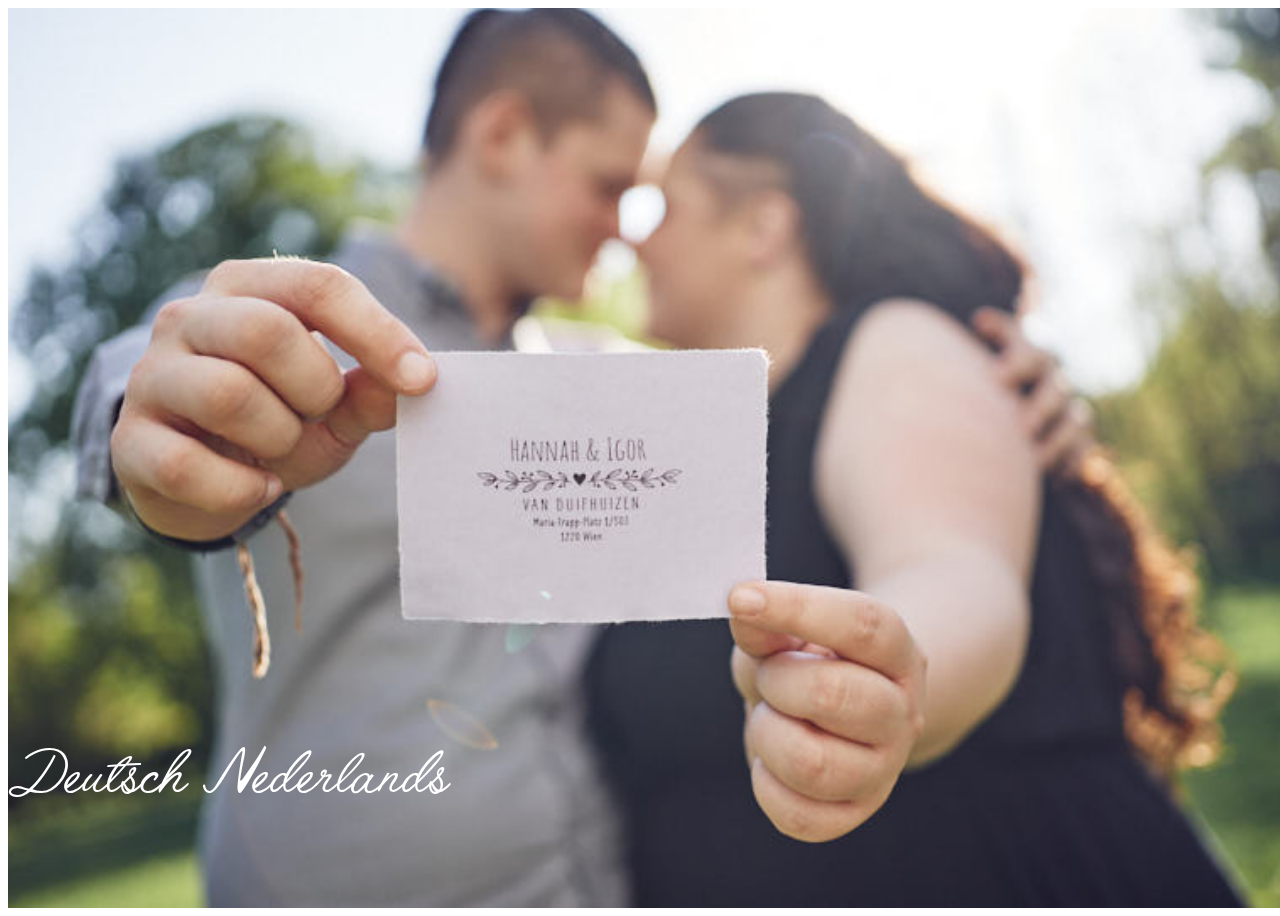
<file: index.html>
<!DOCTYPE html>
<html lang="en">
    <head>
        <meta charset="UTF-8">
        <meta http-equiv="X-UA-Compatible" content="IE=edge">
        <meta name="viewport" content="width=device-width, initial-scale=1.0">
        <link href="https://cdn.jsdelivr.net/npm/bootstrap@5.1.3/dist/css/bootstrap.min.css" rel="stylesheet" integrity="sha384-1BmE4kWBq78iYhFldvKuhfTAU6auU8tT94WrHftjDbrCEXSU1oBoqyl2QvZ6jIW3" crossorigin="anonymous">
        <link rel="stylesheet" href="https://cdn.jsdelivr.net/npm/bootstrap-icons@1.3.0/font/bootstrap-icons.css">
        <link href='https://api.mapbox.com/mapbox-gl-js/v2.3.1/mapbox-gl.css' rel='stylesheet'>
        <link rel="stylesheet" href="css/font/stylesheet.css">
        <link rel="stylesheet" href="css/style.css">
        <link rel="stylesheet" href="css/styles.css">
        <title>Hochzeit Hannah & Igor</title>
    </head>
    <body>

        <div id="beginBG">
            <!-- <div id="beginBtns" class="d-flex align-items-center justify-content-around">
                <a href="deutsch.html">
                    <button class="btn bg-love">Deutsch</button>
                </a>
                <a href="nederlands.html">
                    <button class="btn bg-love">Nederlands</button>
                </a>
            </div> -->

            <div id="beginBtns" class="d-flex align-items-center justify-content-around">
                <a href="deutsch.html">
                    Deutsch
                </a>
                <a href="nederlands.html">
                    Nederlands
                </a>
            </div>
        </div>

    </body>
</html>
</file>
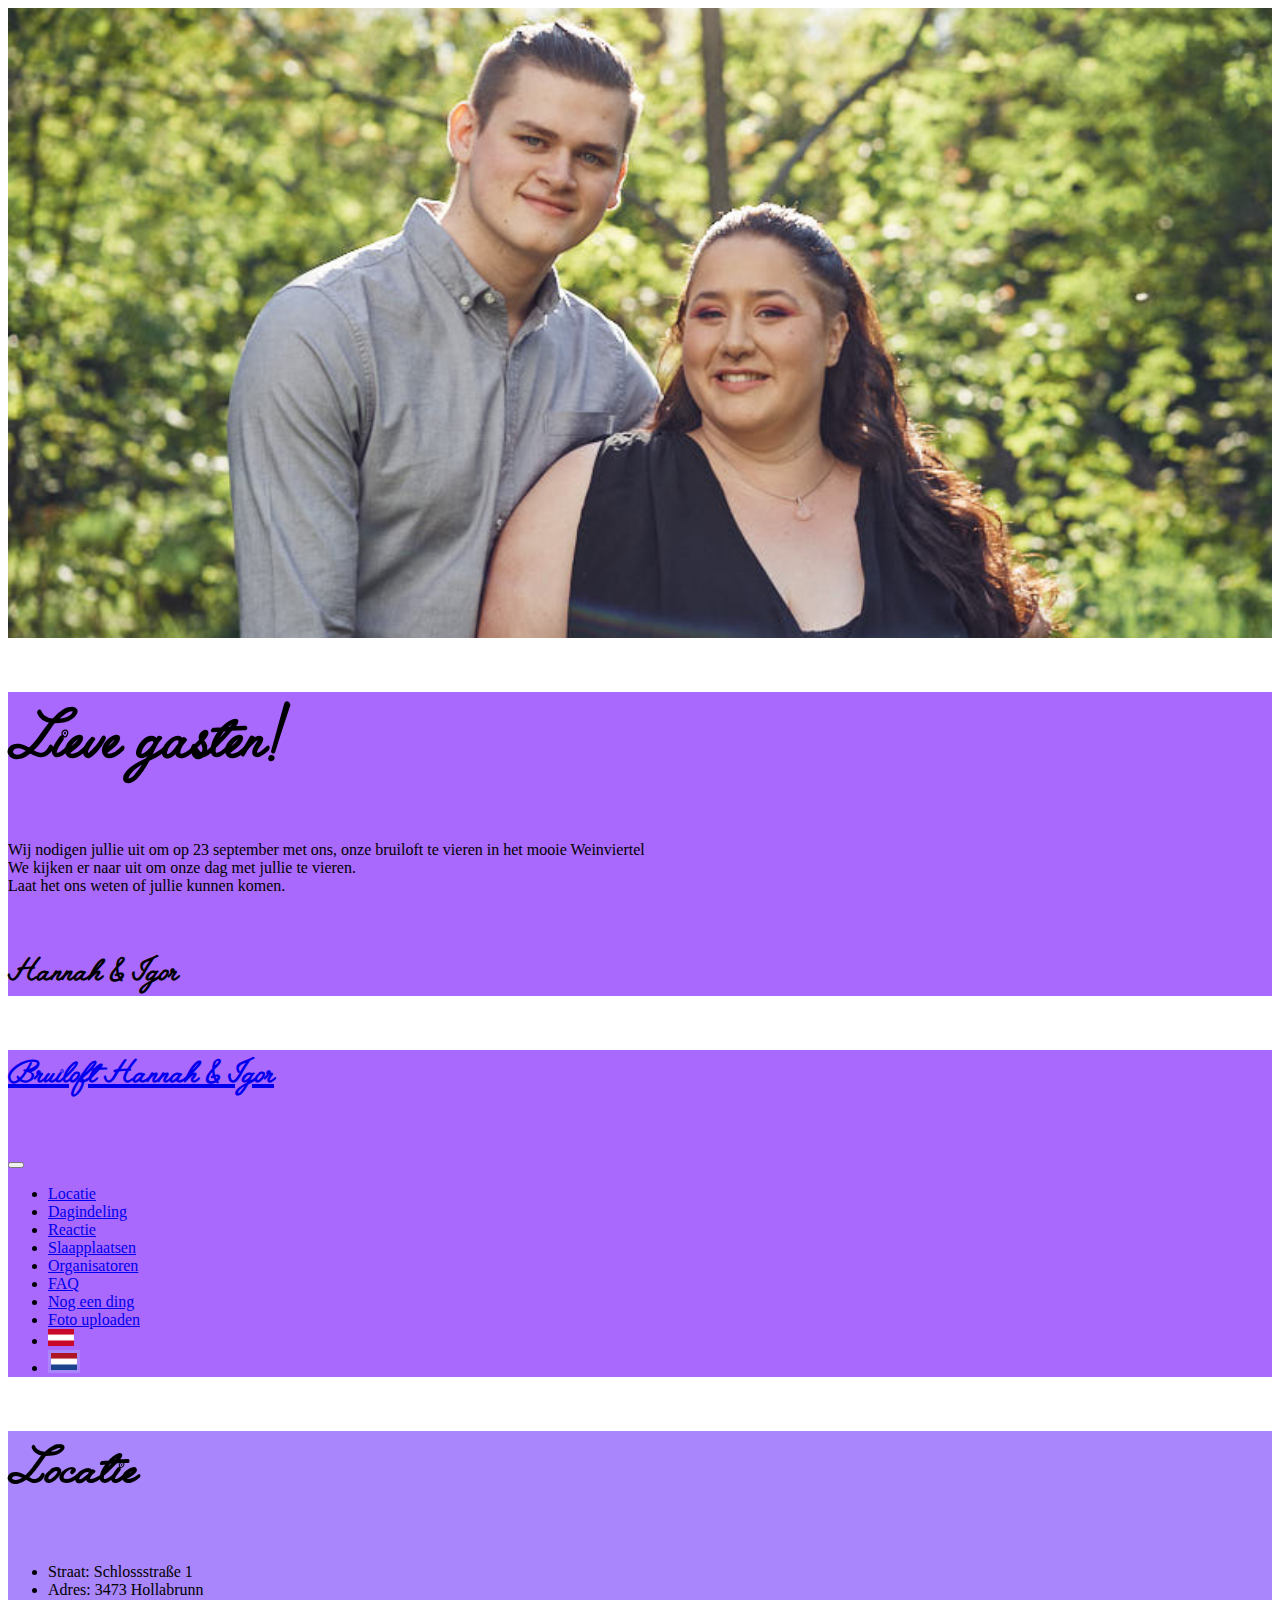
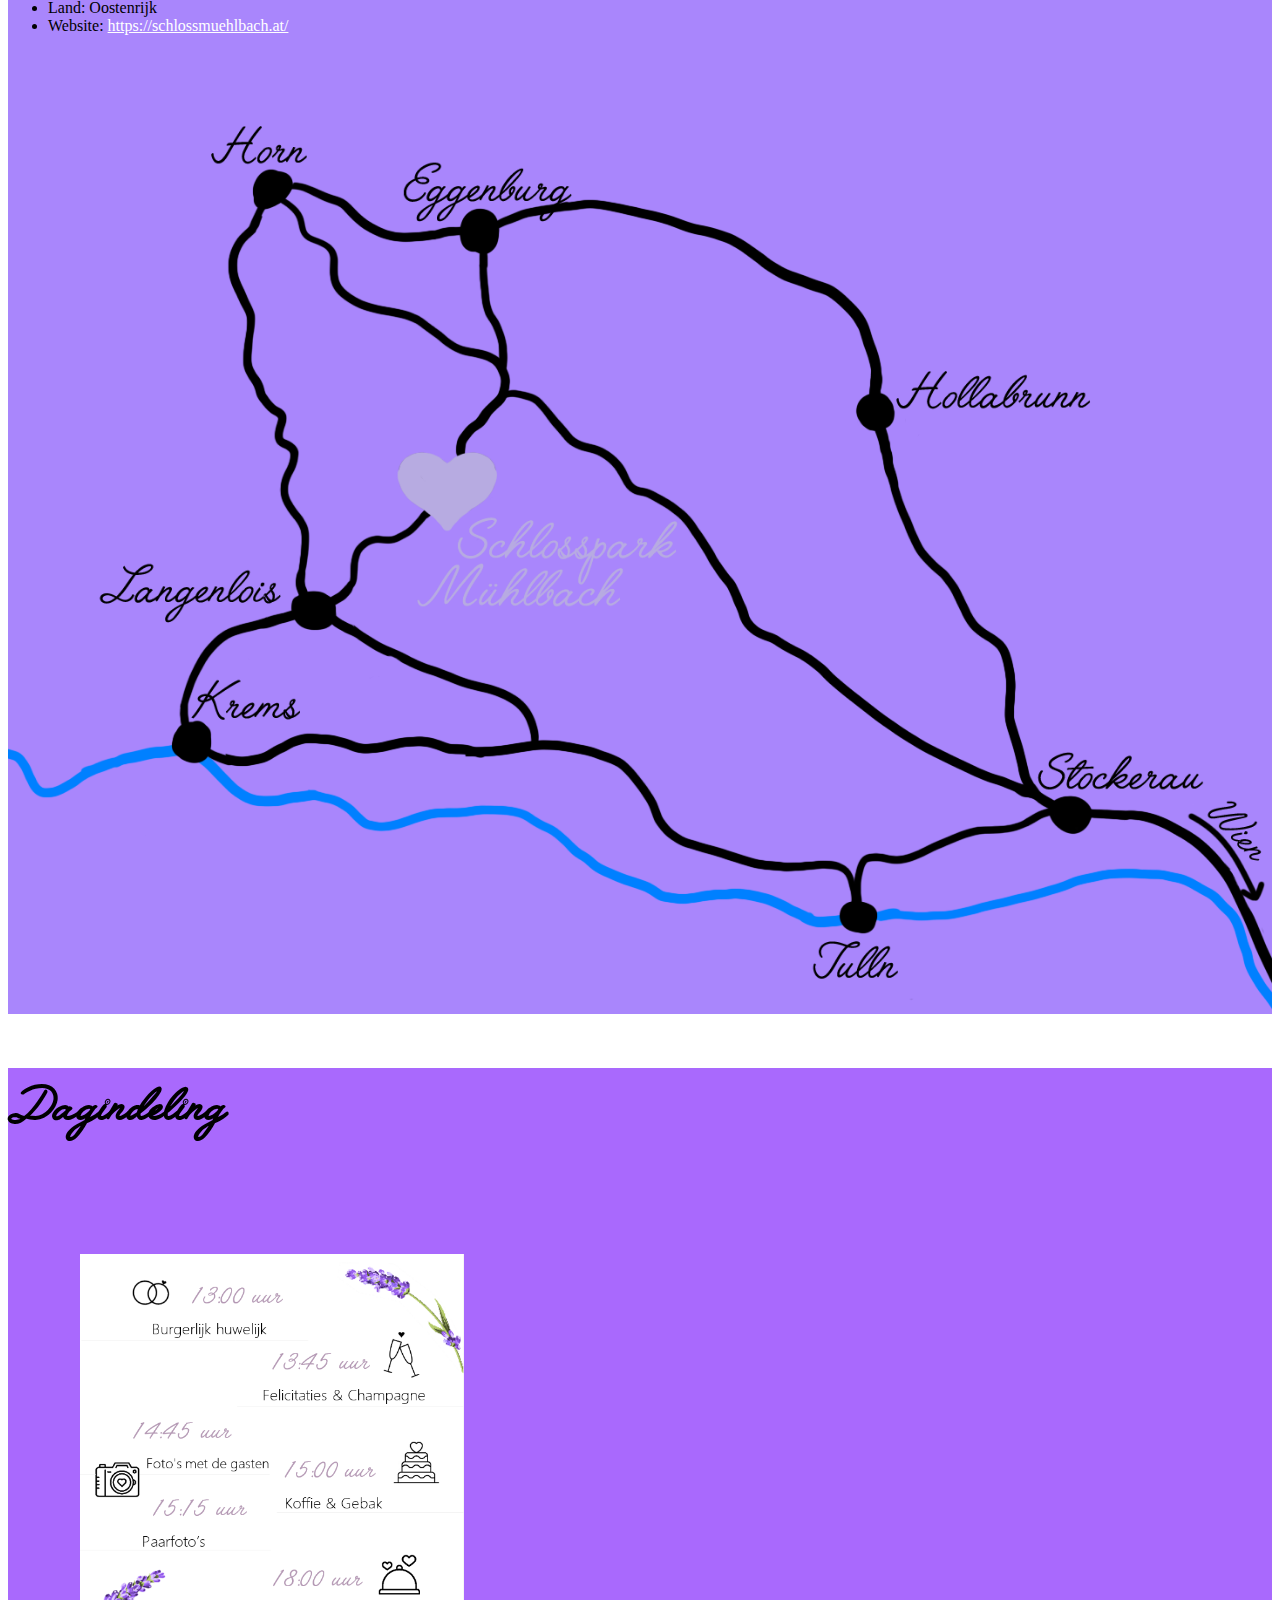
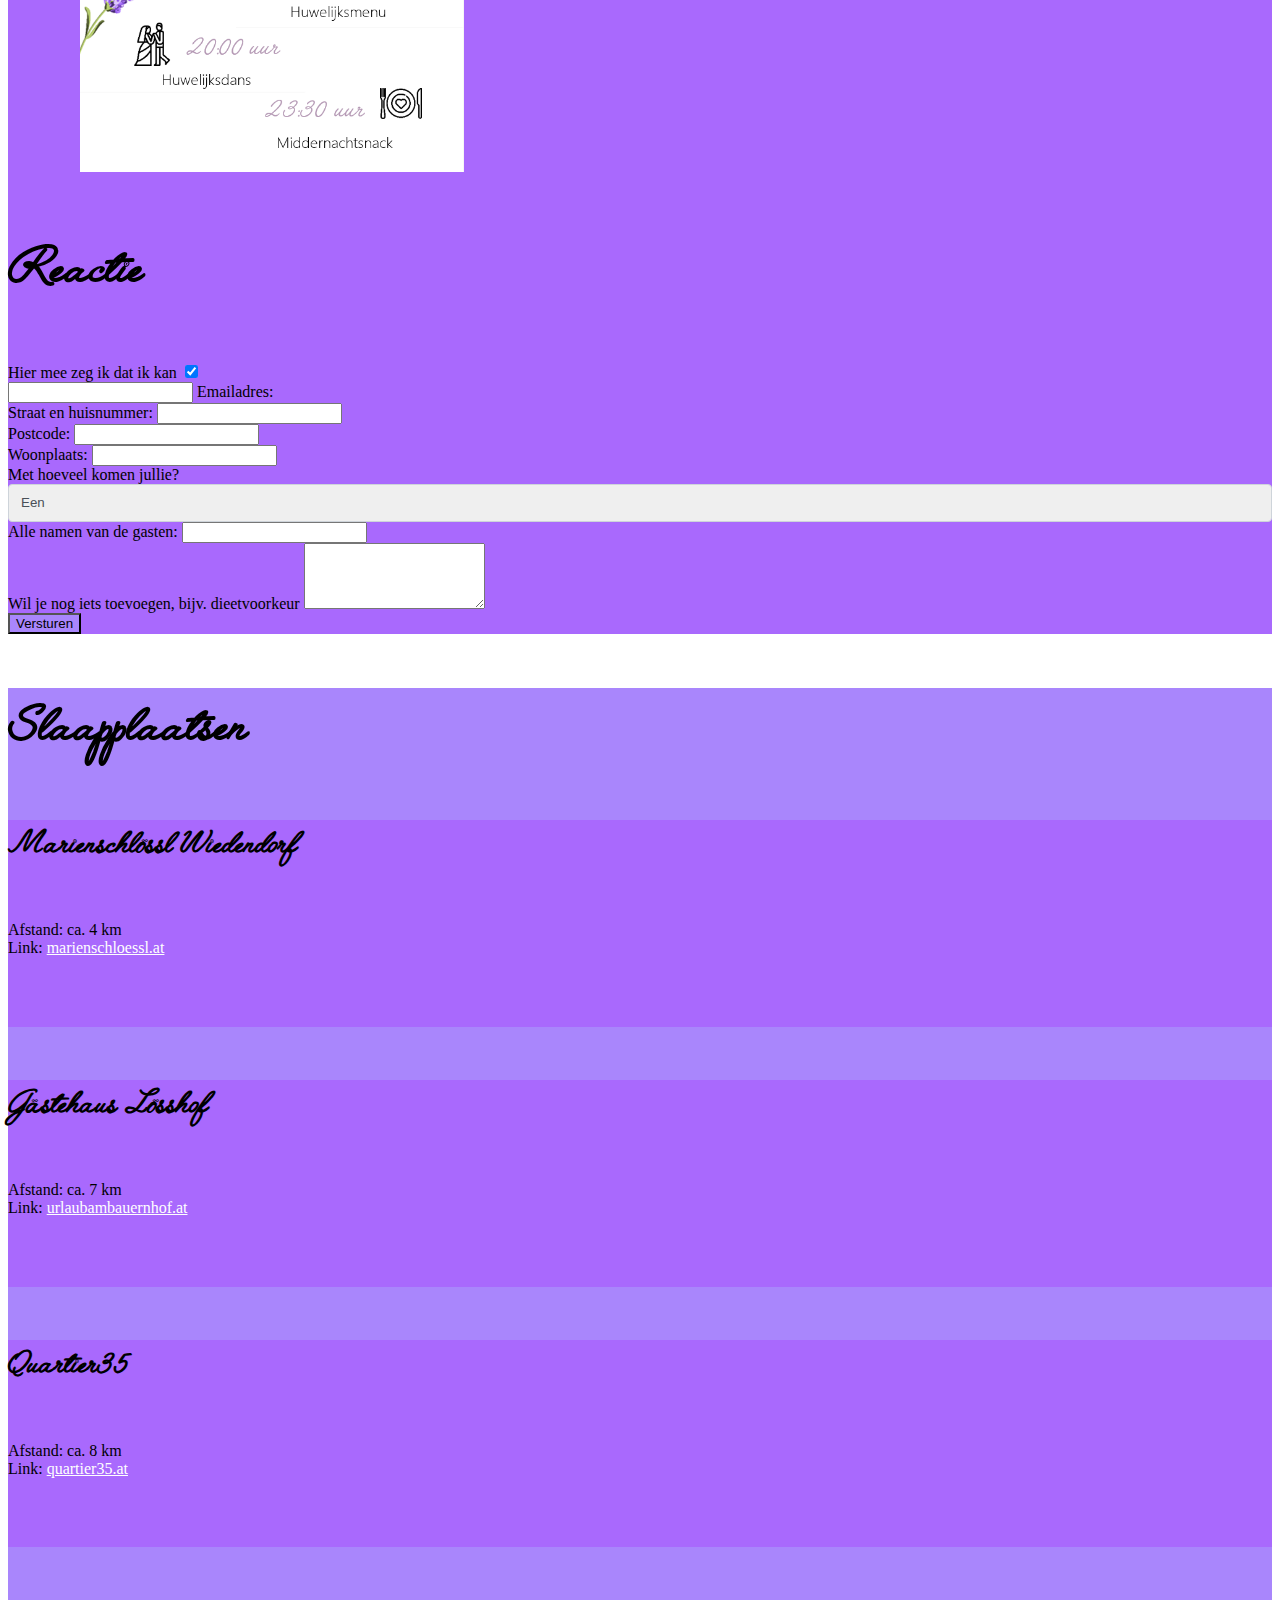
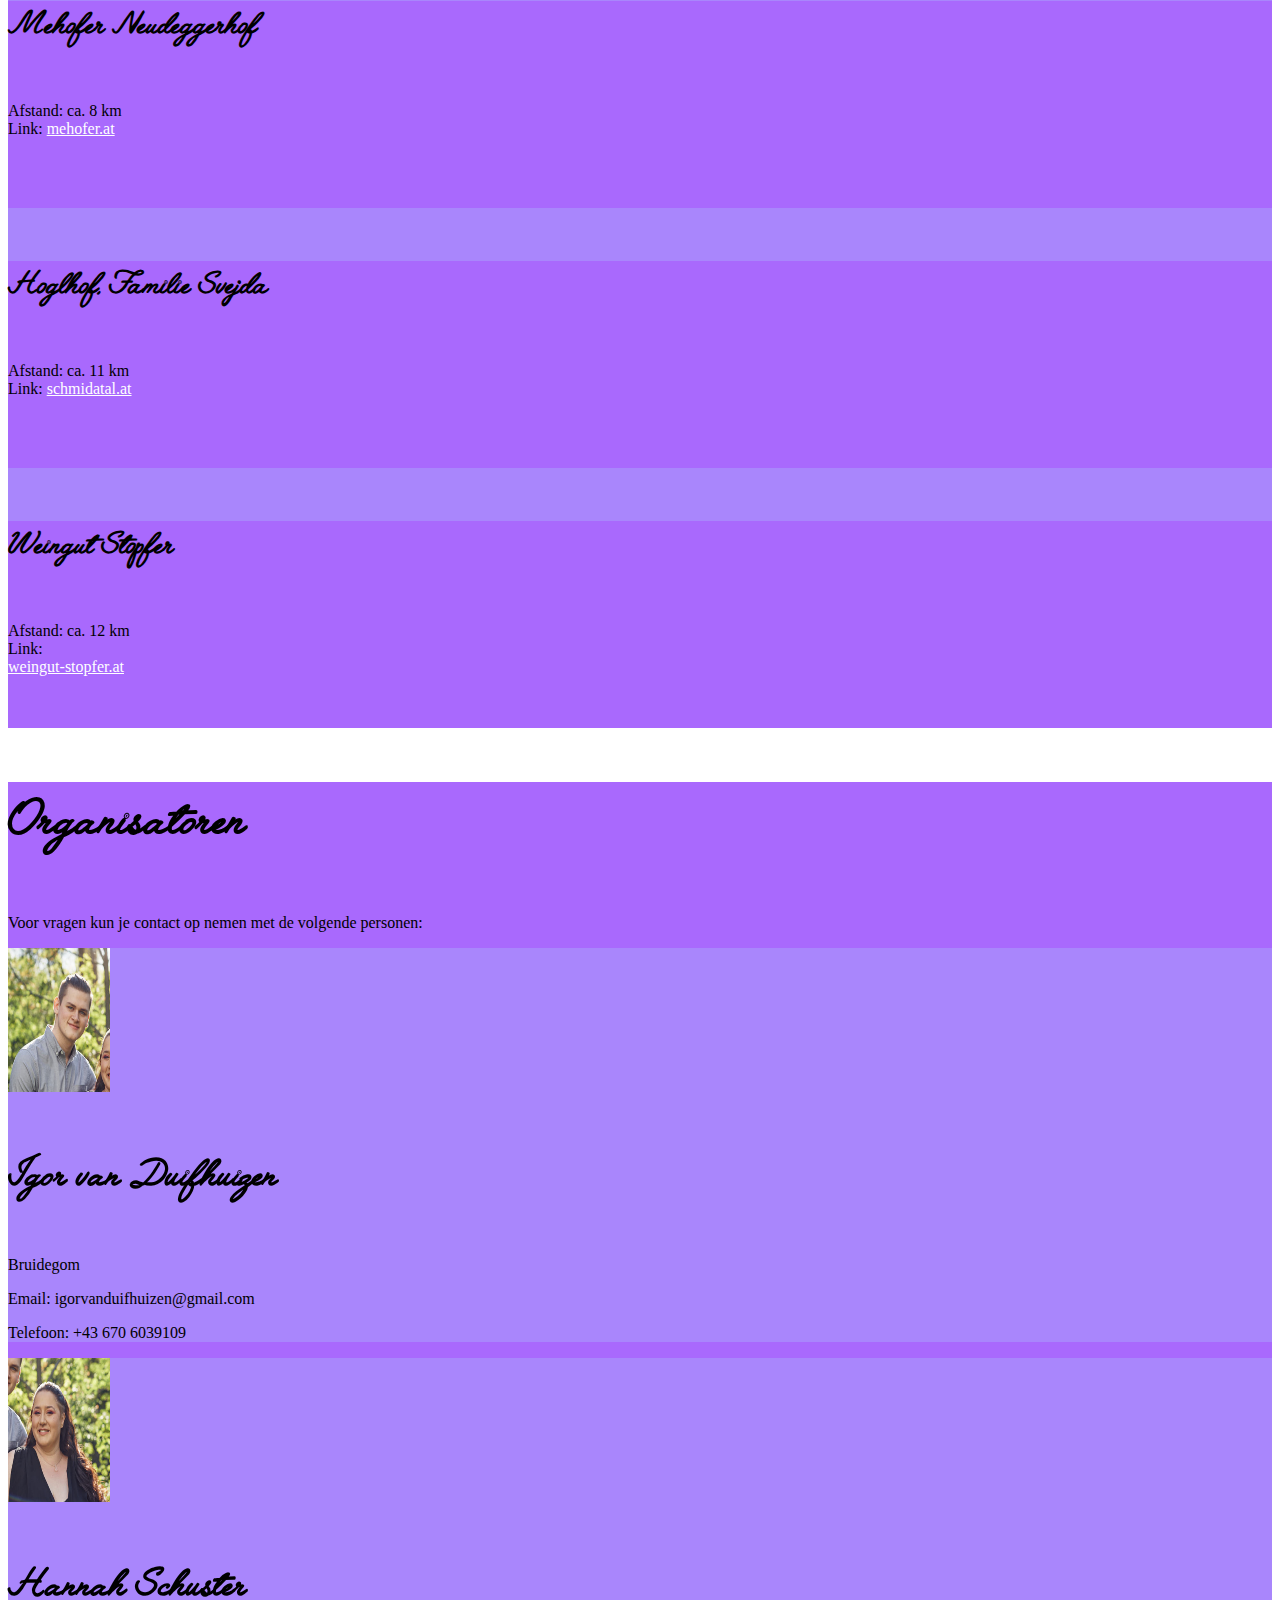
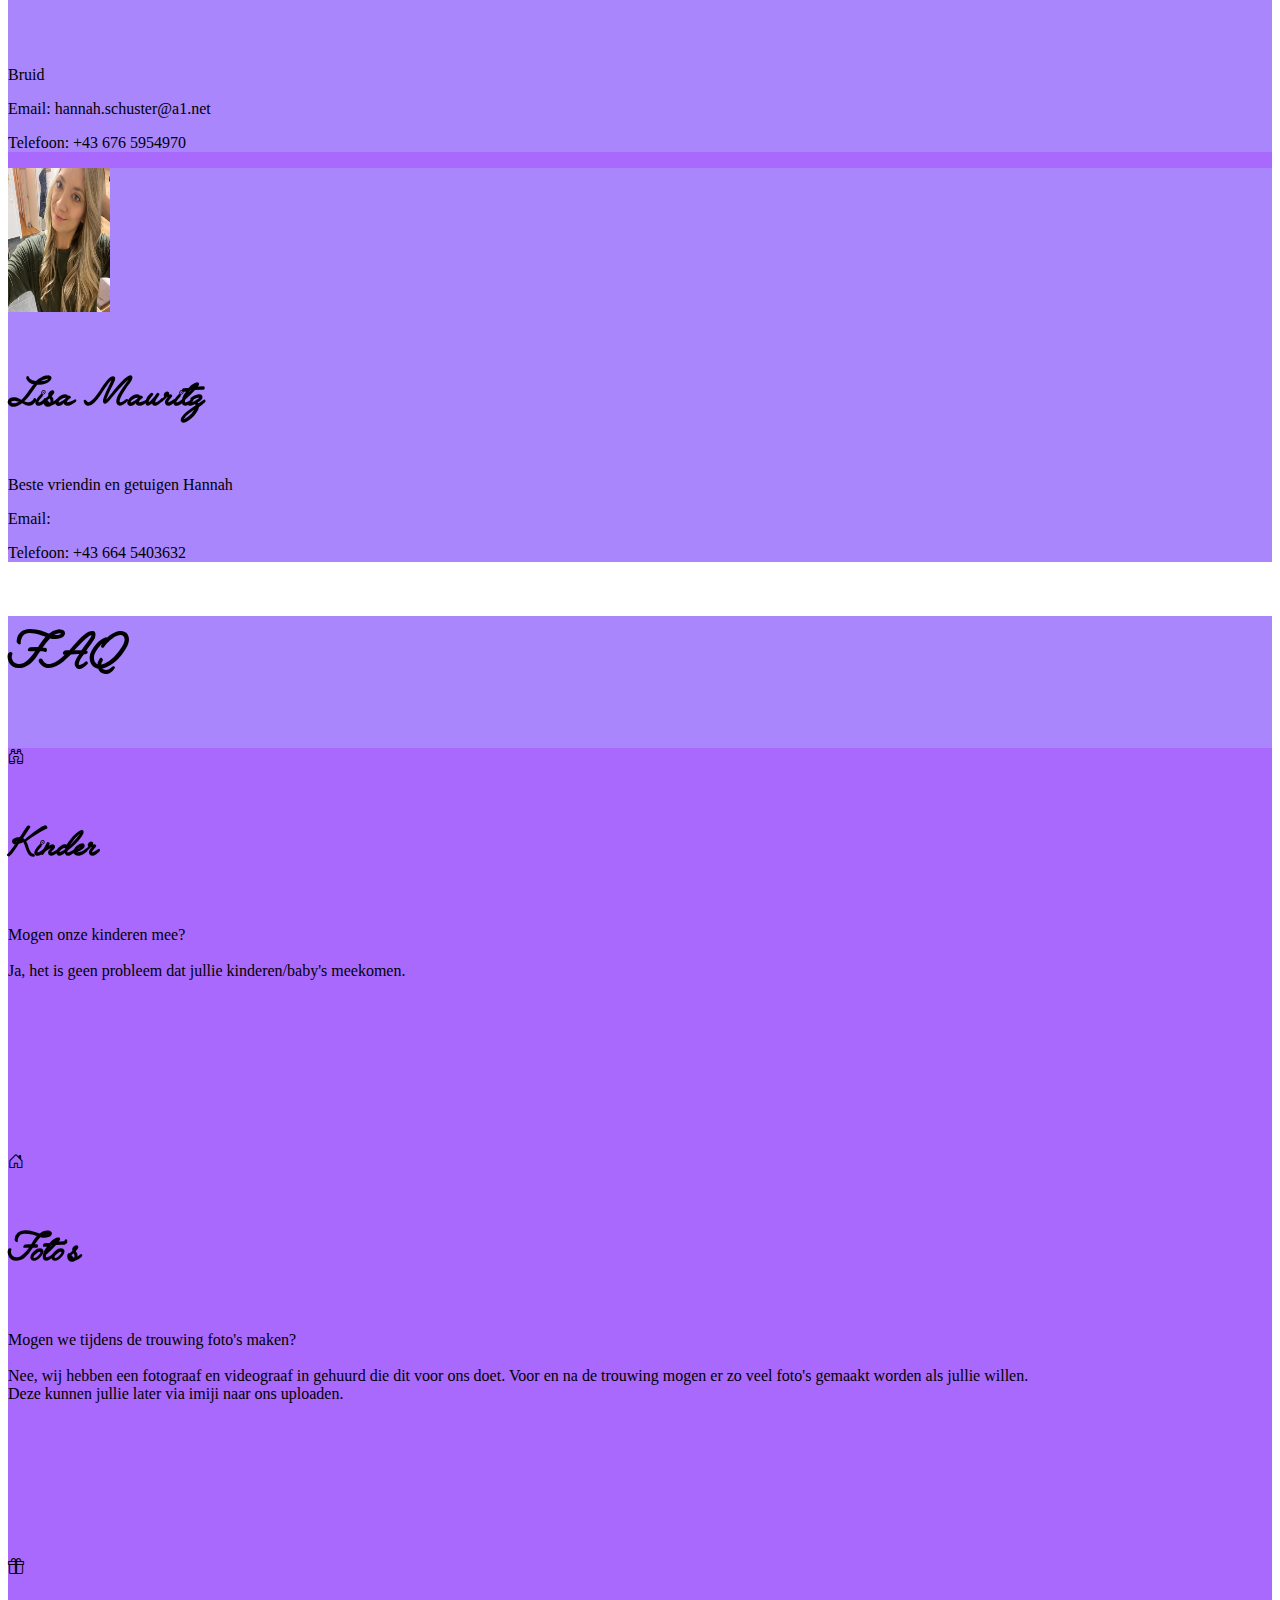
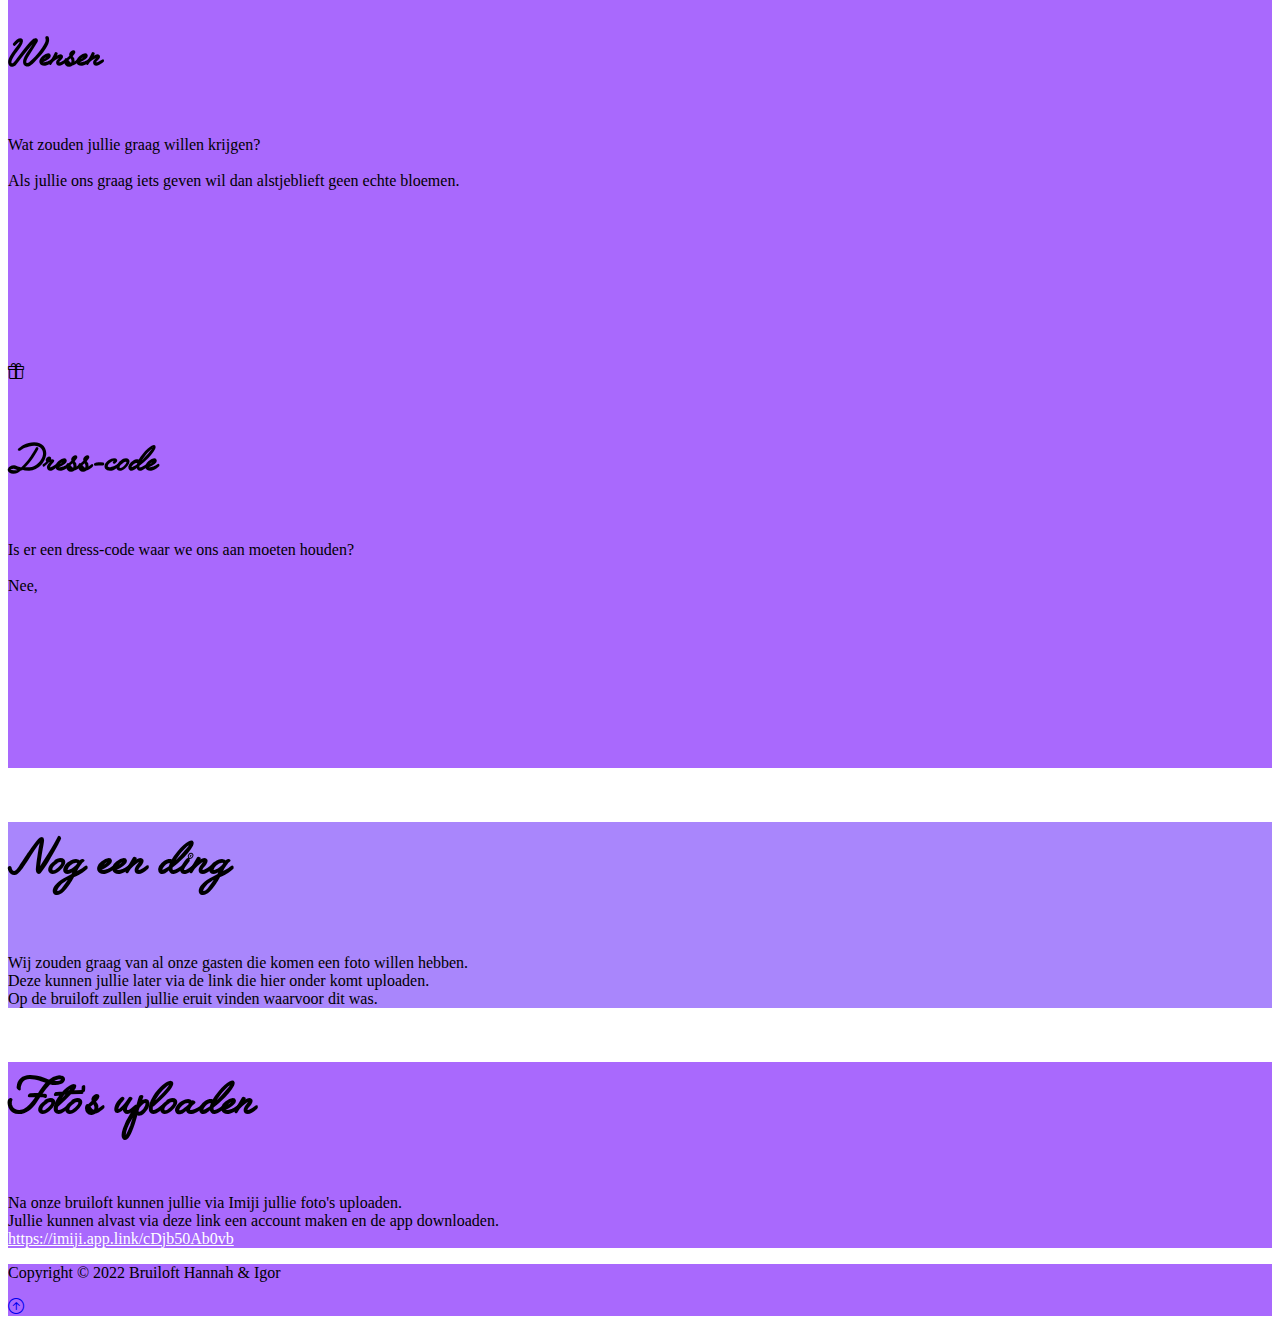
<file: nederlands.html>
<!DOCTYPE html>
<html lang="en">
    <head>
        <meta charset="UTF-8">
        <meta http-equiv="X-UA-Compatible" content="IE=edge">
        <meta name="viewport" content="width=device-width, initial-scale=1.0">
        <link href="https://cdn.jsdelivr.net/npm/bootstrap@5.1.3/dist/css/bootstrap.min.css" rel="stylesheet" integrity="sha384-1BmE4kWBq78iYhFldvKuhfTAU6auU8tT94WrHftjDbrCEXSU1oBoqyl2QvZ6jIW3" crossorigin="anonymous">
        <link rel="stylesheet" href="https://cdn.jsdelivr.net/npm/bootstrap-icons@1.3.0/font/bootstrap-icons.css">
        <link href='https://api.mapbox.com/mapbox-gl-js/v2.3.1/mapbox-gl.css' rel='stylesheet'>
        <link rel="stylesheet" href="css/font/stylesheet.css">
        <link rel="stylesheet" href="css/style.css">
        <link rel="stylesheet" href="css/styles.css">
        <title>Bruiloft Hannah & Igor</title>
    </head>
    <body>

        <!-- SlideShow -->
        <section id="slideShowContainer" class="bg-love text-light p-5 text-center text-lg-start">
            <div id="slideShow">
            
            </div>
        </section>

        <!-- Welcome text -->
        <section class="bg-love text-light p-5 text-center text-lg-start">
            <div class="container" >
                <div class="d-lg-flex align-items-center justify-content-between">
                    <div>
                        <h1>Lieve gasten!</h1>
                        <p class="lead my-5">
                            Wij nodigen jullie uit om op 23 september met ons, onze bruiloft te vieren in het mooie Weinviertel<br>
                            We kijken er naar uit om onze dag met jullie te vieren.<br>
                            Laat het ons weten of jullie kunnen komen.
                        </p>
                        <h4>Hannah & Igor</h4>
                    </div>
                </div>
            </div>
        </section>

        <!-- Navbar -->
        <nav class="navbar navbar-expand-md sticky-top bg-love navbar-dark py-1">
            <div class="container">
                <a href="#" class="navbar-brand"><h4>Bruiloft Hannah & Igor</h4></a>

                <button class="navbar-toggler" type="button" data-bs-toggle="collapse" data-bs-target="#navmenu">
                    <span class="navbar-toggler-icon"></span>
                </button>

                <div class="collapse navbar-collapse" id="navmenu">
                    <ul class="navbar-nav ms-auto">
                        <li class="nav-item">
                            <a href="#location" class="nav-link">Locatie</a>
                        </li>
                        <li class="nav-item">
                            <a href="#day" class="nav-link">Dagindeling</a>
                        </li>
                        <li class="nav-item">
                            <a href="#reaction" class="nav-link">Reactie</a>
                        </li>
                        <li class="nav-item">
                            <a href="#sleep" class="nav-link">Slaapplaatsen</a>
                        </li>
                        <li class="nav-item">
                            <a href="#contact" class="nav-link">Organisatoren</a>
                        </li>
                        <li class="nav-item">
                            <a href="#faq" class="nav-link">FAQ</a>
                        </li>
                        <li class="nav-item">
                            <a href="#sticker" class="nav-link">Nog een ding</a>
                        </li>
                        <li class="nav-item">
                            <a href="#upload" class="nav-link">Foto uploaden</a>
                        </li>
                        <li class="nav-item">
                            <a href="deutsch.html" class="nav-link"><img src="img/austria.png"></a>
                        </li>
                        <li class="nav-item">
                            <a href="nederlands.html" class="nav-link"><img class="activeImg" src="img/dutch.png"></a>
                        </li>
                    </ul>
                </div>
            </div>
        </nav>

        <!-- Map -->
        <section class="p-5 bg-love2 text-white" id="location">
            <div class="container-fluid">
                <div class="row g-4">
                    <div class="col-sm">
                        <h2 class="text-center mb-4">Locatie</h2>
                        <ul class="list-group list-group-flush lead">
                            <li class="list-group-item bg-love2 text-white">
                                <span class="fw-bold">Straat: </span> Schlossstraße 1
                            </li>
                            <li class="list-group-item bg-love2 text-white">
                                <span class="fw-bold">Adres: </span> 3473 Hollabrunn
                            </li>
                            <li class="list-group-item bg-love2 text-white">
                                <span class="fw-bold">Land: </span> Oostenrijk
                            </li>
                            <li class="list-group-item bg-love2 text-white">
                                <span class="fw-bold">Website: </span> 
                                <a class="websiteLink" target="_blank" href="https://schlossmuehlbach.at/">https://schlossmuehlbach.at/</a>
                            </li>
                        </ul>
                    </div>
                    <div class="col-sm">
                        <div id="map">
                            <img src="img/Hochzeit_Karte.png">
                        </div>
                    </div>
                </div>
            </div>
        </section>

        <!-- Tagesablauf -->
        <section class="p-5 bg-love text-white">
            <div class="container-fluid">
                <div class="row g-4">
                    <div class="col-sm" id="day">
                        <h2 class="text-center mb-4">Dagindeling</h2>
                        <div class="col-sm" id="timetable">
                            <img src="img/Timetable_NL.png">
                        </div>
                    </div>
                    
                    <div class="col-sm" id="reaction">
                            
                        <!-- Reaction -->
                        <h2 class="text-center mb-4 col">Reactie</h2>
                        <div class="p-5 bg-love text-white" id="react">
                            <form action="https://formsubmit.co/hanorstompingall@gmail.com" method="POST" class="customRadio">
                                <input type="hidden" name="_subject" value="Neue Hochzeit mail :3">
                                <input type="hidden" name="_next" value="http://127.0.0.1:5500/deutsch.html">
                                <input type="hidden" name="_captcha" value="false">
                                
                                <div class="form-outline mb-4">
                                    <div class="form-check form-switch">
                                        <label class="form-check-label" for="zuStimmen">
                                            Hier mee zeg ik dat ik kan
                                        </label>
                                        <input class="form-check-input" type="checkbox" id="zuStimmen" name="zuStimmen" checked />
                                    </div>
                                </div>

                                <div class="form-outline mb-4">
                                    <input type="email" id="form4Example2" class="form-control" />
                                    <label class="form-label" for="form4Example2">Emailadres:</label>
                                </div>

                                <div class="form-outline mb-4">
                                    <label for="address" class="col-form-label">Straat en huisnummer: </label>
                                    <input type="address" name="Address" class="form-control" required>

                                    <div class="row mb-4">
                                        <div class="col">
                                            <div class="form-outline">
                                                <label class="form-label" for="plz">Postcode: </label>
                                                <input type="text" name="plz" id="plz" class="form-control" />
                                            </div>
                                        </div>
                                        <div class="col">
                                            <div class="form-outline">
                                                <label class="form-label" for="stadt">Woonplaats: </label>
                                                <input type="text" name="stadt" id="stadt" class="form-control" />
                                            </div>
                                        </div>
                                    </div>
                                </div>
                                
                                <div class="form-outline mb-4">
                                    <label for="anzahl" class="col-form-label">Met hoeveel komen jullie? </label>
                                    <select class="custom-select form-control" name="Amount" id="inputGroupSelect01" required>
                                        <option value="1">Een</option>
                                        <option value="2">Twee</option>
                                        <option value="3">Drie</option>
                                        <option value="4">Vier</option>
                                        <option value="5">Vijf</option>
                                    </select>
                                </div>

                                <div class="form-outline mb-4">
                                    <label class="form-label" for="name">Alle namen van de gasten:</label>
                                    <input type="text" id="name" name="NameGäste" class="form-control" />
                                </div>

                                <div class="form-outline mb-4">
                                    <label class="form-label" for="message">Wil je nog iets toevoegen, bijv. dieetvoorkeur</label>
                                    <textarea class="form-control" id="message" name="Nachricht" rows="4"></textarea>
                                </div>

                                <button type="submit" class="btn bg-love2 btn-block mb-4 text-white">Versturen</button>
                            </form>
                        </div>
                    </div>
                </div>
            </div>
        </section>

        <section id="sleep" class="bg-love2 text-light p-5">
            <div class="container">
                <h2 class="mb-3 text-center">
                    Slaapplaatsen
                </h2>
                <div class="row">
                    <div class="col-md-6 col-lg-2">
                        <div class="card bg-info card-style">
                            <div class="card-body text-center">
                                <h4 class="card-title mb-3">Marienschlössl Wiedendorf</h4>
                                <p class="card-text">Afstand: ca. 4 km<br>
                                    Link: <a class="websiteLink" target="_blank" href="https://www.marienschloessl.at">marienschloessl.at</a></p>
                            </div>
                        </div>
                    </div>
                    <div class="col-md-6 col-lg-2">
                        <div class="card bg-info card-style">
                            <div class="card-body text-center">
                                <h4 class="card-title mb-3">Gästehaus Lösshof</h4>
                                <p class="card-text">Afstand: ca. 7 km<br>
                                    Link: <a class="websiteLink" target="_blank" href="https://www.urlaubambauernhof.at/de/hoefe/loesshof">urlaubambauernhof.at</a></p>
                            </div>
                        </div>
                    </div>
                    <div class="col-md-6 col-lg-2">
                        <div class="card bg-info card-style">
                            <div class="card-body text-center">
                                <h4 class="card-title mb-3">Quartier35</h4>
                                <p class="card-text">Afstand: ca. 8 km<br>
                                    Link: <a class="websiteLink" target="_blank" href="https://www.quartier35.at">quartier35.at</a></p>
                            </div>
                        </div>
                    </div>
                    <div class="col-md-6 col-lg-2">
                        <div class="card bg-info card-style">
                            <div class="card-body text-center">
                                <h4 class="card-title mb-3">Mehofer Neudeggerhof</h4>
                                <p class="card-text">Afstand: ca. 8 km<br>
                                    Link: <a class="websiteLink" target="_blank" href="https://www.mehofer.at/de/weingut.html?">mehofer.at</a></p>
                            </div>
                        </div>
                    </div>
                    <div class="col-md-6 col-lg-2">
                        <div class="card bg-info card-style">
                            <div class="card-body text-center">
                                <h4 class="card-title mb-3">Hoglhof, Familie Svejda</h4>
                                <p class="card-text">Afstand: ca. 11 km<br>
                                    Link: <a class="websiteLink" target="_blank" href="https://www.schmidatal.at/unterkunft/hoglhof-familie-svejda/">schmidatal.at</a></p>
                            </div>
                        </div>
                    </div>
                    <div class="col-md-6 col-lg-2">
                        <div class="card bg-info card-style">
                            <div class="card-body text-center">
                                <h4 class="card-title mb-3">Weingut Stopfer</h4>
                                <p class="card-text">Afstand: ca. 12 km<br>
                                    Link: <br> <a class="websiteLink" target="_blank" href="https://www.weingut-stopfer.at">weingut-stopfer.at</a></p>
                            </div>
                        </div>
                    </div>
                </div>
                
            </div>

        </section>
       
         <!-- Contact -->
         <section id="contact" class="p-5 bg-love">
            <div class="container">
                <h2 class="text-center text-white">Organisatoren</h2>
                <p class="lead text-center text-white mb-5">Voor vragen kun je contact op nemen met de volgende personen:</p>
                <div class="row g-4 text-white">
                    <div class="col-md-6 col-lg-4">
                        <div class="card bg-love2 ">
                            <div class="card-body text-center ">
                                <img src="img/igor.png" class="rounded-circle mb-3" alt="">
                                <h3 class="card-title mb-3">Igor van Duifhuizen</h3>
                                <p class="card-text">Bruidegom</p>
                                <p>Email: igorvanduifhuizen@gmail.com</p>
                                <p>Telefoon: +43 670 6039109</p>
                            </div>
                        </div>
                    </div>
                    <div class="col-md-6 col-lg-4">
                        <div class="card bg-love2">
                            <div class="card-body text-center">
                                <img src="img/hannah.png" class="rounded-circle mb-3" alt="">
                                <h3 class="card-title mb-3">Hannah Schuster</h3>
                                <p class="card-text">Bruid </p>
                                <p>Email: hannah.schuster@a1.net</p>
                                <p>Telefoon: +43 676 5954970</p>
                            </div>
                        </div>
                    </div>
                    <div class="col-md-6 col-lg-4">
                        <div class="card bg-love2">
                            <div class="card-body text-center">
                                <img src="img/lisa.png" class="rounded-circle mb-3" alt="">
                                <h3 class="card-title mb-3">Lisa Mauritz</h3>
                                <p class="card-text">Beste vriendin en getuigen Hannah</p>
                                <p>Email: </p>
                                <p>Telefoon: +43 664 5403632</p>
                            </div>
                        </div>
                    </div>
                </div>
            </div>
        </section>

        <!-- FAQ -->
        <section id="faq" class="bg-love2 text-light p-5">
            <div class="container">
                <h2 class="mb-4 text-center">
                    FAQ
                </h2>
                <div class="row text-center g-3">
                    <div class="col-md">
                        <div class="card bg-love text-light card-style-faq">
                            <div class="card-body text-center">
                                <div class="h1 mb-3">
                                    <i class="bi bi-binoculars"></i>
                                </div>
                                <h3 class="card-title mb-3">
                                    Kinder
                                </h3>
                                <p class="card-text">
                                    Mogen onze kinderen mee?<br>
                                    <br> Ja, het is geen probleem dat jullie kinderen/baby's meekomen.
                                </p>
                            </div>
                        </div>
                    </div>
                    <div class="col-md">
                        <div class="card bg-love text-light card-style-faq">
                            <div class="card-body text-center">
                                <div class="h1 mb-3">
                                    <i class="bi bi-house-door"></i>
                                </div>
                                <h3 class="card-title mb-3">
                                    Foto's
                                </h3>
                                <p class="card-text">
                                    Mogen we tijdens de trouwing foto's maken?<br>
                                    <br> Nee, wij hebben een fotograaf en videograaf in gehuurd die dit voor ons doet.
                                    Voor en na de trouwing mogen er zo veel foto's gemaakt worden als jullie willen.<br>
                                    Deze kunnen jullie later via imiji naar ons uploaden.
                                </p>
                            </div>
                        </div>
                    </div>
                    <div class="col-md">
                        <div class="card bg-love text-light card-style-faq">
                            <div class="card-body text-center">
                                <div class="h1 mb-3">
                                    <i class="bi bi-gift"></i>
                                </div>
                                <h3 class="card-title mb-3">
                                    Wensen
                                </h3>
                                <p class="card-text">
                                    Wat zouden jullie graag willen krijgen?<br>
                                    <br>Als jullie ons graag iets geven wil dan alstjeblieft geen echte bloemen.
                                </p>
                            </div>
                        </div>
                    </div>
                    <div class="col-md">
                        <div class="card bg-love text-light card-style-faq">
                            <div class="card-body text-center">
                                <div class="h1 mb-3">
                                    <i class="bi bi-gift"></i>
                                </div>
                                <h3 class="card-title mb-3">
                                    Dress-code
                                </h3>
                                <p class="card-text">
                                    Is er een dress-code waar we ons aan moeten houden?<br>
                                    <br>Nee,
                                </p>
                            </div>
                        </div>
                    </div>
                </div>
            </div>
        </section>
        
        <!-- Sticker schicken für stickermania -->
        <section id="sticker" class="bg-love2 text-light p-5 text-center">
            <div class="container">
                <h2 class="mb-3">
                    Nog een ding
                </h2>
                <p>Wij zouden graag van al onze gasten die komen een foto willen hebben.<br>
                    Deze kunnen jullie later via de link die hier onder komt uploaden.<br>
                    Op de bruiloft zullen jullie eruit vinden waarvoor dit was.<br>
                    <!-- <a class="websiteLink" target="_blank" href="">link</a></p> -->
            </div>

        </section>
        
        <!-- Fotos hochladen -->
        <section id="upload" class="bg-love text-light p-5  text-center">
            <div class="container">
                <h2 class="mb-3">
                    Foto's uploaden
                </h2>
                <p>Na onze bruiloft kunnen jullie via Imiji jullie foto's uploaden.<br>
                Jullie kunnen alvast via deze link een account maken en de app downloaden.<br>
                <a class="websiteLink" target="_blank" href="https://imiji.app.link/cDjb50Ab0vb">https://imiji.app.link/cDjb50Ab0vb</a></p>
            </div>
        </section>
        

        <!-- Footer -->
        <footer class="p-5 bg-love text-white text-center position-relative">
            <div class="container">
                <p class="lead">Copyright &copy; 2022 Bruiloft Hannah & Igor</p>

                <a href="#" class="position-absolute bottom-0 end-0 p-5">
                    <i class="bi bi-arrow-up-circle h1 text-white"></i>
                </a>
            </div>
        </footer>

        <script src="https://cdn.jsdelivr.net/npm/bootstrap@5.1.3/dist/js/bootstrap.bundle.min.js" integrity="sha384-ka7Sk0Gln4gmtz2MlQnikT1wXgYsOg+OMhuP+IlRH9sENBO0LRn5q+8nbTov4+1p" crossorigin="anonymous"></script>
        <script src="scripts/slideshow.js"></script>
    </body>
</html>
</file>
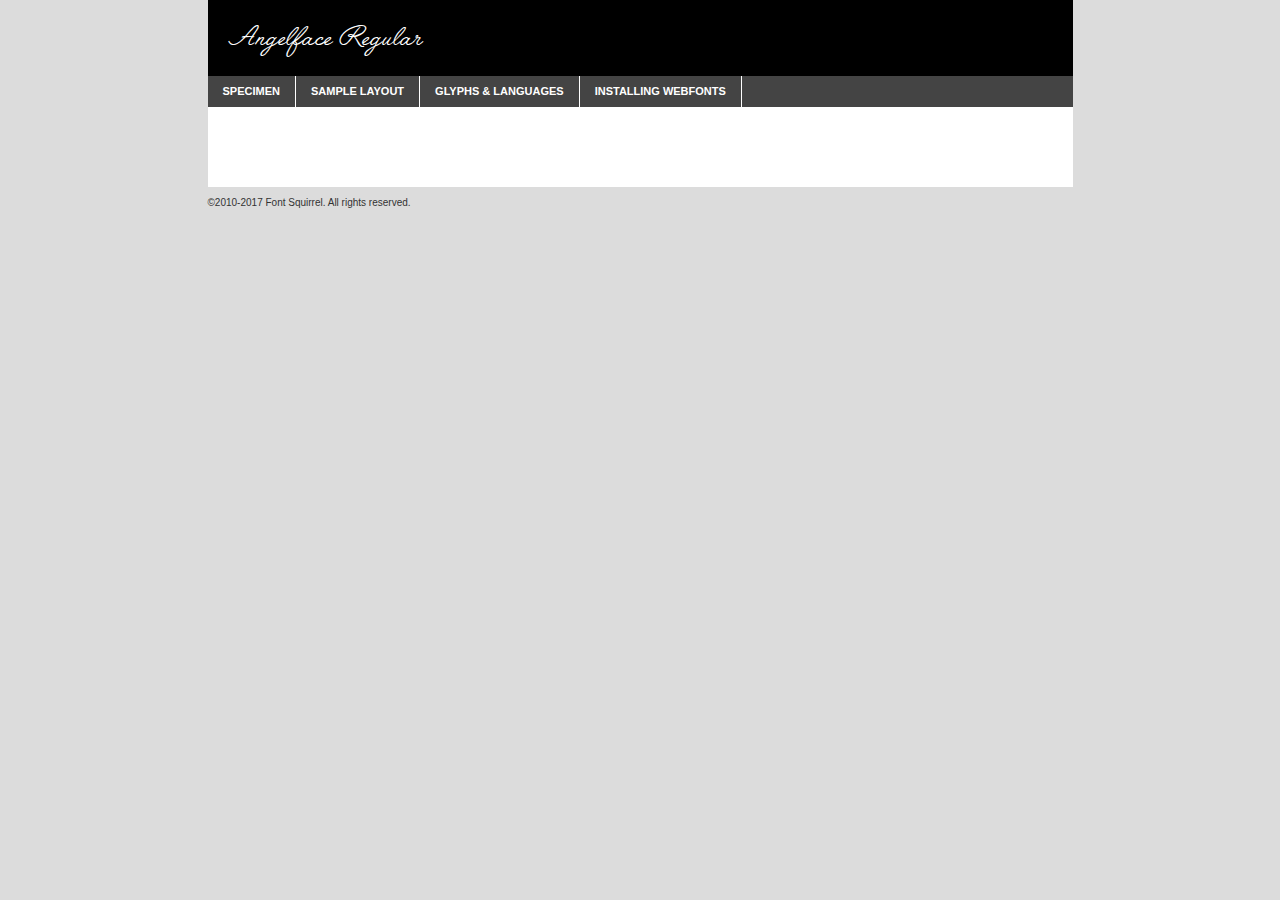
<file: css/font/angelface-demo.html>
<!DOCTYPE html PUBLIC "-//W3C//DTD XHTML 1.0 Transitional//EN"
        "http://www.w3.org/TR/xhtml1/DTD/xhtml1-transitional.dtd">

<html xmlns="http://www.w3.org/1999/xhtml" xml:lang="en" lang="en">
<head>
    <meta http-equiv="Content-Type" content="text/html; charset=utf-8"/>
    <script src="http://ajax.googleapis.com/ajax/libs/jquery/1.7.2/jquery.min.js" type="text/javascript" charset="utf-8"></script>
    <script type="text/javascript">
		(function($) {
			$.fn.easyTabs = function(option) {
				var param = jQuery.extend({ fadeSpeed: 'fast', defaultContent: 1, activeClass: 'active' }, option);
				$(this).each(function() {
					var thisId = '#' + this.id;
					if ( param.defaultContent == '' )
					{
						param.defaultContent = 1;
					}
					if ( typeof param.defaultContent == 'number' )
					{
						var defaultTab = $(thisId + ' .tabs li:eq(' + (param.defaultContent - 1) + ') a').attr('href').substr(1);
					}
					else
					{
						var defaultTab = param.defaultContent;
					}
					$(thisId + ' .tabs li a').each(function() {
						var tabToHide = $(this).attr('href').substr(1);
						$('#' + tabToHide).addClass('easytabs-tab-content');
					});
					hideAll();
					changeContent(defaultTab);

					function hideAll() {$(thisId + ' .easytabs-tab-content').hide();}

					function changeContent(tabId)
					{
						hideAll();
						$(thisId + ' .tabs li').removeClass(param.activeClass);
						$(thisId + ' .tabs li a[href=#' + tabId + ']').closest('li').addClass(param.activeClass);
						if ( param.fadeSpeed != 'none' )
						{
							$(thisId + ' #' + tabId).fadeIn(param.fadeSpeed);
						}
						else
						{
							$(thisId + ' #' + tabId).show();
						}
					}

					$(thisId + ' .tabs li').click(function() {
						var tabId = $(this).find('a').attr('href').substr(1);
						changeContent(tabId);
						return false;
					});
				});
			}
		})(jQuery);
    </script>
    <link rel="stylesheet" href="specimen_files/specimen_stylesheet.css" type="text/css" charset="utf-8"/>
    <link rel="stylesheet" href="stylesheet.css" type="text/css" charset="utf-8"/>

    <style type="text/css">
        		body {
			font-family: 'angelfaceregular';
        		}

            </style>

    <title>Angelface Regular Specimen</title>


    <script type="text/javascript" charset="utf-8">
		$(document).ready(function() {
			$('#container').easyTabs({ defaultContent: 1 });
		});
    </script>
</head>

<body>
<div id="container">
    <div id="header">
		Angelface Regular    </div>
    <ul class="tabs">
        <li><a href="#specimen">Specimen</a></li>
        <li><a href="#layout">Sample Layout</a></li>
		        <li><a href="#glyphs">Glyphs &amp; Languages</a></li>
        <li><a href="#installing">Installing Webfonts</a></li>

    </ul>

    <div id="main_content">


        <div id="specimen">

            <div class="section">
                <div class="grid12 firstcol">
                    <div class="huge">AaBb</div>
                </div>
            </div>

            <div class="section">
                <div class="glyph_range">A&#x200B;B&#x200b;C&#x200b;D&#x200b;E&#x200b;F&#x200b;G&#x200b;H&#x200b;I&#x200b;J&#x200b;K&#x200b;L&#x200b;M&#x200b;N&#x200b;O&#x200b;P&#x200b;Q&#x200b;R&#x200b;S&#x200b;T&#x200b;U&#x200b;V&#x200b;W&#x200b;X&#x200b;Y&#x200b;Z&#x200b;a&#x200b;b&#x200b;c&#x200b;d&#x200b;e&#x200b;f&#x200b;g&#x200b;h&#x200b;i&#x200b;j&#x200b;k&#x200b;l&#x200b;m&#x200b;n&#x200b;o&#x200b;p&#x200b;q&#x200b;r&#x200b;s&#x200b;t&#x200b;u&#x200b;v&#x200b;w&#x200b;x&#x200b;y&#x200b;z&#x200b;1&#x200b;2&#x200b;3&#x200b;4&#x200b;5&#x200b;6&#x200b;7&#x200b;8&#x200b;9&#x200b;0&#x200b;&amp;&#x200b;.&#x200b;,&#x200b;?&#x200b;!&#x200b;&#64;&#x200b;(&#x200b;)&#x200b;#&#x200b;$&#x200b;%&#x200b;*&#x200b;+&#x200b;-&#x200b;=&#x200b;:&#x200b;;</div>
            </div>
            <div class="section">
                <div class="grid12 firstcol">
                    <table class="sample_table">
                        <tr>
                            <td>10</td>
                            <td class="size10">abcdefghijklmnopqrstuvwxyzABCDEFGHIJKLMNOPQRSTUVWXYZ0123456789abcdefghijklmnopqrstuvwxyzABCDEFGHIJKLMNOPQRSTUVWXYZ0123456789abcdefghijklmnopqrstuvwxyzABCDEFGHIJKLMNOPQRSTUVWXYZ</td>
                        </tr>
                        <tr>
                            <td>11</td>
                            <td class="size11">abcdefghijklmnopqrstuvwxyzABCDEFGHIJKLMNOPQRSTUVWXYZ0123456789abcdefghijklmnopqrstuvwxyzABCDEFGHIJKLMNOPQRSTUVWXYZ0123456789abcdefghijklmnopqrstuvwxyzABCDEFGHIJKLMNOPQRSTUVWXYZ</td>
                        </tr>
                        <tr>
                            <td>12</td>
                            <td class="size12">abcdefghijklmnopqrstuvwxyzABCDEFGHIJKLMNOPQRSTUVWXYZ0123456789abcdefghijklmnopqrstuvwxyzABCDEFGHIJKLMNOPQRSTUVWXYZ0123456789abcdefghijklmnopqrstuvwxyzABCDEFGHIJKLMNOPQRSTUVWXYZ</td>
                        </tr>
                        <tr>
                            <td>13</td>
                            <td class="size13">abcdefghijklmnopqrstuvwxyzABCDEFGHIJKLMNOPQRSTUVWXYZ0123456789abcdefghijklmnopqrstuvwxyzABCDEFGHIJKLMNOPQRSTUVWXYZ0123456789abcdefghijklmnopqrstuvwxyzABCDEFGHIJKLMNOPQRSTUVWXYZ</td>
                        </tr>
                        <tr>
                            <td>14</td>
                            <td class="size14">abcdefghijklmnopqrstuvwxyzABCDEFGHIJKLMNOPQRSTUVWXYZ0123456789abcdefghijklmnopqrstuvwxyzABCDEFGHIJKLMNOPQRSTUVWXYZ0123456789abcdefghijklmnopqrstuvwxyzABCDEFGHIJKLMNOPQRSTUVWXYZ</td>
                        </tr>
                        <tr>
                            <td>16</td>
                            <td class="size16">abcdefghijklmnopqrstuvwxyzABCDEFGHIJKLMNOPQRSTUVWXYZ0123456789abcdefghijklmnopqrstuvwxyzABCDEFGHIJKLMNOPQRSTUVWXYZ</td>
                        </tr>
                        <tr>
                            <td>18</td>
                            <td class="size18">abcdefghijklmnopqrstuvwxyzABCDEFGHIJKLMNOPQRSTUVWXYZ0123456789abcdefghijklmnopqrstuvwxyzABCDEFGHIJKLMNOPQRSTUVWXYZ</td>
                        </tr>
                        <tr>
                            <td>20</td>
                            <td class="size20">abcdefghijklmnopqrstuvwxyzABCDEFGHIJKLMNOPQRSTUVWXYZ0123456789abcdefghijklmnopqrstuvwxyzABCDEFGHIJKLMNOPQRSTUVWXYZ</td>
                        </tr>
                        <tr>
                            <td>24</td>
                            <td class="size24">abcdefghijklmnopqrstuvwxyzABCDEFGHIJKLMNOPQRSTUVWXYZ0123456789abcdefghijklmnopqrstuvwxyzABCDEFGHIJKLMNOPQRSTUVWXYZ</td>
                        </tr>
                        <tr>
                            <td>30</td>
                            <td class="size30">abcdefghijklmnopqrstuvwxyzABCDEFGHIJKLMNOPQRSTUVWXYZ0123456789abcdefghijklmnopqrstuvwxyzABCDEFGHIJKLMNOPQRSTUVWXYZ</td>
                        </tr>
                        <tr>
                            <td>36</td>
                            <td class="size36">abcdefghijklmnopqrstuvwxyzABCDEFGHIJKLMNOPQRSTUVWXYZ0123456789abcdefghijklmnopqrstuvwxyzABCDEFGHIJKLMNOPQRSTUVWXYZ</td>
                        </tr>
                        <tr>
                            <td>48</td>
                            <td class="size48">abcdefghijklmnopqrstuvwxyzABCDEFGHIJKLMNOPQRSTUVWXYZ0123456789abcdefghijklmnopqrstuvwxyzABCDEFGHIJKLMNOPQRSTUVWXYZ</td>
                        </tr>
                        <tr>
                            <td>60</td>
                            <td class="size60">abcdefghijklmnopqrstuvwxyzABCDEFGHIJKLMNOPQRSTUVWXYZ0123456789abcdefghijklmnopqrstuvwxyzABCDEFGHIJKLMNOPQRSTUVWXYZ</td>
                        </tr>
                        <tr>
                            <td>72</td>
                            <td class="size72">abcdefghijklmnopqrstuvwxyzABCDEFGHIJKLMNOPQRSTUVWXYZ0123456789abcdefghijklmnopqrstuvwxyzABCDEFGHIJKLMNOPQRSTUVWXYZ</td>
                        </tr>
                        <tr>
                            <td>90</td>
                            <td class="size90">abcdefghijklmnopqrstuvwxyzABCDEFGHIJKLMNOPQRSTUVWXYZ0123456789abcdefghijklmnopqrstuvwxyzABCDEFGHIJKLMNOPQRSTUVWXYZ</td>
                        </tr>
                    </table>

                </div>

            </div>


            <div class="section" id="bodycomparison">


                <div id="xheight">
                    <div class="fontbody">&#x25FC;&#x25FC;&#x25FC;&#x25FC;&#x25FC;&#x25FC;&#x25FC;&#x25FC;&#x25FC;&#x25FC;&#x25FC;&#x25FC;&#x25FC;&#x25FC;&#x25FC;&#x25FC;&#x25FC;&#x25FC;&#x25FC;&#x25FC;&#x25FC;&#x25FC;&#x25FC;&#x25FC;&#x25FC;&#x25FC;&#x25FC;&#x25FC;&#x25FC;&#x25FC;&#x25FC;&#x25FC;&#x25FC;&#x25FC;&#x25FC;&#x25FC;&#x25FC;&#x25FC;&#x25FC;&#x25FC;&#x25FC;&#x25FC;&#x25FC;&#x25FC;&#x25FC;&#x25FC;&#x25FC;&#x25FC;&#x25FC;&#x25FC;&#x25FC;&#x25FC;&#x25FC;&#x25FC;&#x25FC;&#x25FC;&#x25FC;&#x25FC;&#x25FC;&#x25FC;&#x25FC;&#x25FC;&#x25FC;&#x25FC;&#x25FC;&#x25FC;&#x25FC;&#x25FC;&#x25FC;&#x25FC;&#x25FC;&#x25FC;&#x25FC;&#x25FC;&#x25FC;&#x25FC;&#x25FC;&#x25FC;&#x25FC;&#x25FC;&#x25FC;&#x25FC;&#x25FC;&#x25FC;&#x25FC;&#x25FC;&#x25FC;&#x25FC;&#x25FC;&#x25FC;&#x25FC;&#x25FC;&#x25FC;&#x25FC;&#x25FC;&#x25FC;&#x25FC;&#x25FC;&#x25FC;body</div>
                    <div class="arialbody">body</div>
                    <div class="verdanabody">body</div>
                    <div class="georgiabody">body</div>
                </div>
                <div class="fontbody" style="z-index:1">
                    body<span>Angelface Regular</span>
                </div>
                <div class="arialbody" style="z-index:1">
                    body<span>Arial</span>
                </div>
                <div class="verdanabody" style="z-index:1">
                    body<span>Verdana</span>
                </div>
                <div class="georgiabody" style="z-index:1">
                    body<span>Georgia</span>
                </div>


            </div>


            <div class="section psample psample_row1" id="">

                <div class="grid2 firstcol">
                    <p class="size10"><span>10.</span>Aenean lacinia bibendum nulla sed consectetur. Fusce dapibus, tellus ac cursus commodo, tortor mauris condimentum nibh, ut fermentum massa justo sit amet risus. Nullam id dolor id nibh ultricies vehicula ut id elit. Cum sociis natoque penatibus et magnis dis parturient montes, nascetur ridiculus mus. Nulla vitae elit libero, a pharetra augue.</p>

                </div>
                <div class="grid3">
                    <p class="size11"><span>11.</span>Aenean lacinia bibendum nulla sed consectetur. Fusce dapibus, tellus ac cursus commodo, tortor mauris condimentum nibh, ut fermentum massa justo sit amet risus. Nullam id dolor id nibh ultricies vehicula ut id elit. Cum sociis natoque penatibus et magnis dis parturient montes, nascetur ridiculus mus. Nulla vitae elit libero, a pharetra augue.</p>

                </div>
                <div class="grid3">
                    <p class="size12"><span>12.</span>Aenean lacinia bibendum nulla sed consectetur. Fusce dapibus, tellus ac cursus commodo, tortor mauris condimentum nibh, ut fermentum massa justo sit amet risus. Nullam id dolor id nibh ultricies vehicula ut id elit. Cum sociis natoque penatibus et magnis dis parturient montes, nascetur ridiculus mus. Nulla vitae elit libero, a pharetra augue.</p>

                </div>
                <div class="grid4">
                    <p class="size13"><span>13.</span>Aenean lacinia bibendum nulla sed consectetur. Fusce dapibus, tellus ac cursus commodo, tortor mauris condimentum nibh, ut fermentum massa justo sit amet risus. Nullam id dolor id nibh ultricies vehicula ut id elit. Cum sociis natoque penatibus et magnis dis parturient montes, nascetur ridiculus mus. Nulla vitae elit libero, a pharetra augue.</p>

                </div>
                <div class="white_blend"></div>

            </div>
            <div class="section psample psample_row2" id="">
                <div class="grid3 firstcol">
                    <p class="size14"><span>14.</span>Aenean lacinia bibendum nulla sed consectetur. Fusce dapibus, tellus ac cursus commodo, tortor mauris condimentum nibh, ut fermentum massa justo sit amet risus. Nullam id dolor id nibh ultricies vehicula ut id elit. Cum sociis natoque penatibus et magnis dis parturient montes, nascetur ridiculus mus. Nulla vitae elit libero, a pharetra augue.</p>

                </div>
                <div class="grid4">
                    <p class="size16"><span>16.</span>Aenean lacinia bibendum nulla sed consectetur. Fusce dapibus, tellus ac cursus commodo, tortor mauris condimentum nibh, ut fermentum massa justo sit amet risus. Nullam id dolor id nibh ultricies vehicula ut id elit. Cum sociis natoque penatibus et magnis dis parturient montes, nascetur ridiculus mus. Nulla vitae elit libero, a pharetra augue.</p>

                </div>
                <div class="grid5">
                    <p class="size18"><span>18.</span>Aenean lacinia bibendum nulla sed consectetur. Fusce dapibus, tellus ac cursus commodo, tortor mauris condimentum nibh, ut fermentum massa justo sit amet risus. Nullam id dolor id nibh ultricies vehicula ut id elit. Cum sociis natoque penatibus et magnis dis parturient montes, nascetur ridiculus mus. Nulla vitae elit libero, a pharetra augue.</p>

                </div>

                <div class="white_blend"></div>

            </div>

            <div class="section psample psample_row3" id="">
                <div class="grid5 firstcol">
                    <p class="size20"><span>20.</span>Aenean lacinia bibendum nulla sed consectetur. Fusce dapibus, tellus ac cursus commodo, tortor mauris condimentum nibh, ut fermentum massa justo sit amet risus. Nullam id dolor id nibh ultricies vehicula ut id elit. Cum sociis natoque penatibus et magnis dis parturient montes, nascetur ridiculus mus. Nulla vitae elit libero, a pharetra augue.</p>
                </div>
                <div class="grid7">
                    <p class="size24"><span>24.</span>Aenean lacinia bibendum nulla sed consectetur. Fusce dapibus, tellus ac cursus commodo, tortor mauris condimentum nibh, ut fermentum massa justo sit amet risus. Nullam id dolor id nibh ultricies vehicula ut id elit. Cum sociis natoque penatibus et magnis dis parturient montes, nascetur ridiculus mus. Nulla vitae elit libero, a pharetra augue.</p>
                </div>

                <div class="white_blend"></div>

            </div>

            <div class="section psample psample_row4" id="">
                <div class="grid12 firstcol">
                    <p class="size30"><span>30.</span>Aenean lacinia bibendum nulla sed consectetur. Fusce dapibus, tellus ac cursus commodo, tortor mauris condimentum nibh, ut fermentum massa justo sit amet risus. Nullam id dolor id nibh ultricies vehicula ut id elit. Cum sociis natoque penatibus et magnis dis parturient montes, nascetur ridiculus mus. Nulla vitae elit libero, a pharetra augue.</p>
                </div>
                <div class="white_blend"></div>

            </div>


            <div class="section psample psample_row1 fullreverse">
                <div class="grid2 firstcol">
                    <p class="size10"><span>10.</span>Aenean lacinia bibendum nulla sed consectetur. Fusce dapibus, tellus ac cursus commodo, tortor mauris condimentum nibh, ut fermentum massa justo sit amet risus. Nullam id dolor id nibh ultricies vehicula ut id elit. Cum sociis natoque penatibus et magnis dis parturient montes, nascetur ridiculus mus. Nulla vitae elit libero, a pharetra augue.</p>

                </div>
                <div class="grid3">
                    <p class="size11"><span>11.</span>Aenean lacinia bibendum nulla sed consectetur. Fusce dapibus, tellus ac cursus commodo, tortor mauris condimentum nibh, ut fermentum massa justo sit amet risus. Nullam id dolor id nibh ultricies vehicula ut id elit. Cum sociis natoque penatibus et magnis dis parturient montes, nascetur ridiculus mus. Nulla vitae elit libero, a pharetra augue.</p>

                </div>
                <div class="grid3">
                    <p class="size12"><span>12.</span>Aenean lacinia bibendum nulla sed consectetur. Fusce dapibus, tellus ac cursus commodo, tortor mauris condimentum nibh, ut fermentum massa justo sit amet risus. Nullam id dolor id nibh ultricies vehicula ut id elit. Cum sociis natoque penatibus et magnis dis parturient montes, nascetur ridiculus mus. Nulla vitae elit libero, a pharetra augue.</p>

                </div>
                <div class="grid4">
                    <p class="size13"><span>13.</span>Aenean lacinia bibendum nulla sed consectetur. Fusce dapibus, tellus ac cursus commodo, tortor mauris condimentum nibh, ut fermentum massa justo sit amet risus. Nullam id dolor id nibh ultricies vehicula ut id elit. Cum sociis natoque penatibus et magnis dis parturient montes, nascetur ridiculus mus. Nulla vitae elit libero, a pharetra augue.</p>

                </div>
                <div class="black_blend"></div>

            </div>

            <div class="section psample psample_row2 fullreverse">
                <div class="grid3 firstcol">
                    <p class="size14"><span>14.</span>Aenean lacinia bibendum nulla sed consectetur. Fusce dapibus, tellus ac cursus commodo, tortor mauris condimentum nibh, ut fermentum massa justo sit amet risus. Nullam id dolor id nibh ultricies vehicula ut id elit. Cum sociis natoque penatibus et magnis dis parturient montes, nascetur ridiculus mus. Nulla vitae elit libero, a pharetra augue.</p>

                </div>
                <div class="grid4">
                    <p class="size16"><span>16.</span>Aenean lacinia bibendum nulla sed consectetur. Fusce dapibus, tellus ac cursus commodo, tortor mauris condimentum nibh, ut fermentum massa justo sit amet risus. Nullam id dolor id nibh ultricies vehicula ut id elit. Cum sociis natoque penatibus et magnis dis parturient montes, nascetur ridiculus mus. Nulla vitae elit libero, a pharetra augue.</p>

                </div>
                <div class="grid5">
                    <p class="size18"><span>18.</span>Aenean lacinia bibendum nulla sed consectetur. Fusce dapibus, tellus ac cursus commodo, tortor mauris condimentum nibh, ut fermentum massa justo sit amet risus. Nullam id dolor id nibh ultricies vehicula ut id elit. Cum sociis natoque penatibus et magnis dis parturient montes, nascetur ridiculus mus. Nulla vitae elit libero, a pharetra augue.</p>

                </div>
                <div class="black_blend"></div>

            </div>

            <div class="section psample fullreverse psample_row3" id="">
                <div class="grid5 firstcol">
                    <p class="size20"><span>20.</span>Aenean lacinia bibendum nulla sed consectetur. Fusce dapibus, tellus ac cursus commodo, tortor mauris condimentum nibh, ut fermentum massa justo sit amet risus. Nullam id dolor id nibh ultricies vehicula ut id elit. Cum sociis natoque penatibus et magnis dis parturient montes, nascetur ridiculus mus. Nulla vitae elit libero, a pharetra augue.</p>
                </div>
                <div class="grid7">
                    <p class="size24"><span>24.</span>Aenean lacinia bibendum nulla sed consectetur. Fusce dapibus, tellus ac cursus commodo, tortor mauris condimentum nibh, ut fermentum massa justo sit amet risus. Nullam id dolor id nibh ultricies vehicula ut id elit. Cum sociis natoque penatibus et magnis dis parturient montes, nascetur ridiculus mus. Nulla vitae elit libero, a pharetra augue.</p>
                </div>

                <div class="black_blend"></div>

            </div>

            <div class="section psample fullreverse psample_row4" id="" style="border-bottom: 20px #000 solid;">
                <div class="grid12 firstcol">
                    <p class="size30"><span>30.</span>Aenean lacinia bibendum nulla sed consectetur. Fusce dapibus, tellus ac cursus commodo, tortor mauris condimentum nibh, ut fermentum massa justo sit amet risus. Nullam id dolor id nibh ultricies vehicula ut id elit. Cum sociis natoque penatibus et magnis dis parturient montes, nascetur ridiculus mus. Nulla vitae elit libero, a pharetra augue.</p>
                </div>
                <div class="black_blend"></div>

            </div>


        </div>

        <div id="layout">

            <div class="section">

                <div class="grid12 firstcol">
                    <h1>Lorem Ipsum Dolor</h1>
                    <h2>Etiam porta sem malesuada magna mollis euismod</h2>

                    <p class="byline">By <a href="#link">Aenean Lacinia</a></p>
                </div>
            </div>
            <div class="section">
                <div class="grid8 firstcol">
                    <p class="large">Donec sed odio dui. Morbi leo risus, porta ac consectetur ac, vestibulum at eros. Fusce dapibus, tellus ac cursus commodo, tortor mauris condimentum nibh, ut fermentum massa justo sit amet risus. </p>


                    <h3>Pellentesque ornare sem</h3>

                    <p>Maecenas sed diam eget risus varius blandit sit amet non magna. Maecenas faucibus mollis interdum. Donec ullamcorper nulla non metus auctor fringilla. Nullam id dolor id nibh ultricies vehicula ut id elit. Nullam id dolor id nibh ultricies vehicula ut id elit. </p>

                    <p>Aenean eu leo quam. Pellentesque ornare sem lacinia quam venenatis vestibulum. Lorem ipsum dolor sit amet, consectetur adipiscing elit. Cum sociis natoque penatibus et magnis dis parturient montes, nascetur ridiculus mus. </p>

                    <p>Nulla vitae elit libero, a pharetra augue. Praesent commodo cursus magna, vel scelerisque nisl consectetur et. Aenean lacinia bibendum nulla sed consectetur. </p>

                    <p>Nullam quis risus eget urna mollis ornare vel eu leo. Nullam quis risus eget urna mollis ornare vel eu leo. Maecenas sed diam eget risus varius blandit sit amet non magna. Donec ullamcorper nulla non metus auctor fringilla. </p>

                    <h3>Cras mattis consectetur</h3>

                    <p>Aenean eu leo quam. Pellentesque ornare sem lacinia quam venenatis vestibulum. Aenean lacinia bibendum nulla sed consectetur. Integer posuere erat a ante venenatis dapibus posuere velit aliquet. Cras mattis consectetur purus sit amet fermentum. </p>

                    <p>Nullam id dolor id nibh ultricies vehicula ut id elit. Nullam quis risus eget urna mollis ornare vel eu leo. Cras mattis consectetur purus sit amet fermentum.</p>
                </div>

                <div class="grid4 sidebar">

                    <div class="box reverse">
                        <p class="last">Nullam quis risus eget urna mollis ornare vel eu leo. Donec ullamcorper nulla non metus auctor fringilla. Cras mattis consectetur purus sit amet fermentum. Sed posuere consectetur est at lobortis. Lorem ipsum dolor sit amet, consectetur adipiscing elit. </p>
                    </div>

                    <p class="caption">Maecenas sed diam eget risus varius.</p>

                    <p>Vestibulum id ligula porta felis euismod semper. Integer posuere erat a ante venenatis dapibus posuere velit aliquet. Vestibulum id ligula porta felis euismod semper. Sed posuere consectetur est at lobortis. Maecenas sed diam eget risus varius blandit sit amet non magna. Fusce dapibus, tellus ac cursus commodo, tortor mauris condimentum nibh, ut fermentum massa justo sit amet risus. </p>


                    <p>Duis mollis, est non commodo luctus, nisi erat porttitor ligula, eget lacinia odio sem nec elit. Aenean lacinia bibendum nulla sed consectetur. Vivamus sagittis lacus vel augue laoreet rutrum faucibus dolor auctor. Aenean lacinia bibendum nulla sed consectetur. Nullam quis risus eget urna mollis ornare vel eu leo. </p>

                    <p>Praesent commodo cursus magna, vel scelerisque nisl consectetur et. Donec ullamcorper nulla non metus auctor fringilla. Maecenas faucibus mollis interdum. Fusce dapibus, tellus ac cursus commodo, tortor mauris condimentum nibh, ut fermentum massa justo sit amet risus. </p>

                </div>
            </div>

        </div>


		

        <div id="glyphs">
            <div class="section">
                <div class="grid12 firstcol">

                    <h1>Language Support</h1>
                    <p>The subset of Angelface Regular in this kit supports the following languages:<br/>

						Albanian, Basque, Breton, Chamorro, Dutch, English, Finnish, Frisian, Galician, German, Italian, Malagasy, Portuguese, Spanish, Alsatian, Aragonese, Arapaho, Arrernte, Asturian, Aymara, Bislama, Cebuano, Corsican, Fijian, French_creole, Gilbertese, Haitian_creole, Hiligaynon, Hmong, Hopi, Ibanag, Iloko_ilokano, Indonesian, Interglossa_glosa, Interlingua, Irish_gaelic, Jerriais, Lojban, Lombard, Luxembourgeois, Manx, Mohawk, Norfolk_pitcairnese, Occitan, Oromo, Pangasinan, Papiamento, Piedmontese, Potawatomi, Rhaeto-romance, Romansh, Rotokas, Sami_lule, Sardinian, Scots_gaelic, Seychelles_creole, Shona, Somali, Southern_ndebele, Swahili, Swati_swazi, Tagalog_filipino_pilipino, Tetum, Tok_pisin, Uyghur_latinized, Volapuk, Walloon, Warlpiri, Xhosa, Yapese, Zulu, Latinbasic, Demo                    </p>
                    <h1>Glyph Chart</h1>
                    <p>The subset of Angelface Regular in this kit includes all the glyphs listed below. Unicode entities are included above each glyph to help you insert individual characters into your layout.</p>
                    <div id="glyph_chart">

																				                                <div><p>&amp;#32;</p>&#32;</div>
																				                                <div><p>&amp;#33;</p>&#33;</div>
																				                                <div><p>&amp;#34;</p>&#34;</div>
																				                                <div><p>&amp;#35;</p>&#35;</div>
																				                                <div><p>&amp;#36;</p>&#36;</div>
																				                                <div><p>&amp;#37;</p>&#37;</div>
																				                                <div><p>&amp;#38;</p>&#38;</div>
																				                                <div><p>&amp;#39;</p>&#39;</div>
																				                                <div><p>&amp;#40;</p>&#40;</div>
																				                                <div><p>&amp;#41;</p>&#41;</div>
																				                                <div><p>&amp;#42;</p>&#42;</div>
																				                                <div><p>&amp;#43;</p>&#43;</div>
																				                                <div><p>&amp;#44;</p>&#44;</div>
																				                                <div><p>&amp;#45;</p>&#45;</div>
																				                                <div><p>&amp;#46;</p>&#46;</div>
																				                                <div><p>&amp;#47;</p>&#47;</div>
																				                                <div><p>&amp;#48;</p>&#48;</div>
																				                                <div><p>&amp;#49;</p>&#49;</div>
																				                                <div><p>&amp;#50;</p>&#50;</div>
																				                                <div><p>&amp;#51;</p>&#51;</div>
																				                                <div><p>&amp;#52;</p>&#52;</div>
																				                                <div><p>&amp;#53;</p>&#53;</div>
																				                                <div><p>&amp;#54;</p>&#54;</div>
																				                                <div><p>&amp;#55;</p>&#55;</div>
																				                                <div><p>&amp;#56;</p>&#56;</div>
																				                                <div><p>&amp;#57;</p>&#57;</div>
																				                                <div><p>&amp;#58;</p>&#58;</div>
																				                                <div><p>&amp;#59;</p>&#59;</div>
																				                                <div><p>&amp;#60;</p>&#60;</div>
																				                                <div><p>&amp;#61;</p>&#61;</div>
																				                                <div><p>&amp;#62;</p>&#62;</div>
																				                                <div><p>&amp;#63;</p>&#63;</div>
																				                                <div><p>&amp;#64;</p>&#64;</div>
																				                                <div><p>&amp;#65;</p>&#65;</div>
																				                                <div><p>&amp;#66;</p>&#66;</div>
																				                                <div><p>&amp;#67;</p>&#67;</div>
																				                                <div><p>&amp;#68;</p>&#68;</div>
																				                                <div><p>&amp;#69;</p>&#69;</div>
																				                                <div><p>&amp;#70;</p>&#70;</div>
																				                                <div><p>&amp;#71;</p>&#71;</div>
																				                                <div><p>&amp;#72;</p>&#72;</div>
																				                                <div><p>&amp;#73;</p>&#73;</div>
																				                                <div><p>&amp;#74;</p>&#74;</div>
																				                                <div><p>&amp;#75;</p>&#75;</div>
																				                                <div><p>&amp;#76;</p>&#76;</div>
																				                                <div><p>&amp;#77;</p>&#77;</div>
																				                                <div><p>&amp;#78;</p>&#78;</div>
																				                                <div><p>&amp;#79;</p>&#79;</div>
																				                                <div><p>&amp;#80;</p>&#80;</div>
																				                                <div><p>&amp;#81;</p>&#81;</div>
																				                                <div><p>&amp;#82;</p>&#82;</div>
																				                                <div><p>&amp;#83;</p>&#83;</div>
																				                                <div><p>&amp;#84;</p>&#84;</div>
																				                                <div><p>&amp;#85;</p>&#85;</div>
																				                                <div><p>&amp;#86;</p>&#86;</div>
																				                                <div><p>&amp;#87;</p>&#87;</div>
																				                                <div><p>&amp;#88;</p>&#88;</div>
																				                                <div><p>&amp;#89;</p>&#89;</div>
																				                                <div><p>&amp;#90;</p>&#90;</div>
																				                                <div><p>&amp;#92;</p>&#92;</div>
																				                                <div><p>&amp;#94;</p>&#94;</div>
																				                                <div><p>&amp;#95;</p>&#95;</div>
																				                                <div><p>&amp;#96;</p>&#96;</div>
																				                                <div><p>&amp;#97;</p>&#97;</div>
																				                                <div><p>&amp;#98;</p>&#98;</div>
																				                                <div><p>&amp;#99;</p>&#99;</div>
																				                                <div><p>&amp;#100;</p>&#100;</div>
																				                                <div><p>&amp;#101;</p>&#101;</div>
																				                                <div><p>&amp;#102;</p>&#102;</div>
																				                                <div><p>&amp;#103;</p>&#103;</div>
																				                                <div><p>&amp;#104;</p>&#104;</div>
																				                                <div><p>&amp;#105;</p>&#105;</div>
																				                                <div><p>&amp;#106;</p>&#106;</div>
																				                                <div><p>&amp;#107;</p>&#107;</div>
																				                                <div><p>&amp;#108;</p>&#108;</div>
																				                                <div><p>&amp;#109;</p>&#109;</div>
																				                                <div><p>&amp;#110;</p>&#110;</div>
																				                                <div><p>&amp;#111;</p>&#111;</div>
																				                                <div><p>&amp;#112;</p>&#112;</div>
																				                                <div><p>&amp;#113;</p>&#113;</div>
																				                                <div><p>&amp;#114;</p>&#114;</div>
																				                                <div><p>&amp;#115;</p>&#115;</div>
																				                                <div><p>&amp;#116;</p>&#116;</div>
																				                                <div><p>&amp;#117;</p>&#117;</div>
																				                                <div><p>&amp;#118;</p>&#118;</div>
																				                                <div><p>&amp;#119;</p>&#119;</div>
																				                                <div><p>&amp;#120;</p>&#120;</div>
																				                                <div><p>&amp;#121;</p>&#121;</div>
																				                                <div><p>&amp;#122;</p>&#122;</div>
																				                                <div><p>&amp;#126;</p>&#126;</div>
																				                                <div><p>&amp;#160;</p>&#160;</div>
																				                                <div><p>&amp;#161;</p>&#161;</div>
																				                                <div><p>&amp;#163;</p>&#163;</div>
																				                                <div><p>&amp;#173;</p>&#173;</div>
																				                                <div><p>&amp;#180;</p>&#180;</div>
																				                                <div><p>&amp;#191;</p>&#191;</div>
																				                                <div><p>&amp;#192;</p>&#192;</div>
																				                                <div><p>&amp;#193;</p>&#193;</div>
																				                                <div><p>&amp;#194;</p>&#194;</div>
																				                                <div><p>&amp;#195;</p>&#195;</div>
																				                                <div><p>&amp;#196;</p>&#196;</div>
																				                                <div><p>&amp;#197;</p>&#197;</div>
																				                                <div><p>&amp;#199;</p>&#199;</div>
																				                                <div><p>&amp;#200;</p>&#200;</div>
																				                                <div><p>&amp;#201;</p>&#201;</div>
																				                                <div><p>&amp;#202;</p>&#202;</div>
																				                                <div><p>&amp;#203;</p>&#203;</div>
																				                                <div><p>&amp;#204;</p>&#204;</div>
																				                                <div><p>&amp;#205;</p>&#205;</div>
																				                                <div><p>&amp;#206;</p>&#206;</div>
																				                                <div><p>&amp;#207;</p>&#207;</div>
																				                                <div><p>&amp;#209;</p>&#209;</div>
																				                                <div><p>&amp;#210;</p>&#210;</div>
																				                                <div><p>&amp;#211;</p>&#211;</div>
																				                                <div><p>&amp;#212;</p>&#212;</div>
																				                                <div><p>&amp;#213;</p>&#213;</div>
																				                                <div><p>&amp;#214;</p>&#214;</div>
																				                                <div><p>&amp;#215;</p>&#215;</div>
																				                                <div><p>&amp;#216;</p>&#216;</div>
																				                                <div><p>&amp;#217;</p>&#217;</div>
																				                                <div><p>&amp;#218;</p>&#218;</div>
																				                                <div><p>&amp;#219;</p>&#219;</div>
																				                                <div><p>&amp;#220;</p>&#220;</div>
																				                                <div><p>&amp;#221;</p>&#221;</div>
																				                                <div><p>&amp;#223;</p>&#223;</div>
																				                                <div><p>&amp;#224;</p>&#224;</div>
																				                                <div><p>&amp;#225;</p>&#225;</div>
																				                                <div><p>&amp;#226;</p>&#226;</div>
																				                                <div><p>&amp;#227;</p>&#227;</div>
																				                                <div><p>&amp;#228;</p>&#228;</div>
																				                                <div><p>&amp;#229;</p>&#229;</div>
																				                                <div><p>&amp;#231;</p>&#231;</div>
																				                                <div><p>&amp;#232;</p>&#232;</div>
																				                                <div><p>&amp;#233;</p>&#233;</div>
																				                                <div><p>&amp;#234;</p>&#234;</div>
																				                                <div><p>&amp;#235;</p>&#235;</div>
																				                                <div><p>&amp;#236;</p>&#236;</div>
																				                                <div><p>&amp;#237;</p>&#237;</div>
																				                                <div><p>&amp;#238;</p>&#238;</div>
																				                                <div><p>&amp;#239;</p>&#239;</div>
																				                                <div><p>&amp;#241;</p>&#241;</div>
																				                                <div><p>&amp;#242;</p>&#242;</div>
																				                                <div><p>&amp;#243;</p>&#243;</div>
																				                                <div><p>&amp;#244;</p>&#244;</div>
																				                                <div><p>&amp;#245;</p>&#245;</div>
																				                                <div><p>&amp;#246;</p>&#246;</div>
																				                                <div><p>&amp;#247;</p>&#247;</div>
																				                                <div><p>&amp;#249;</p>&#249;</div>
																				                                <div><p>&amp;#250;</p>&#250;</div>
																				                                <div><p>&amp;#251;</p>&#251;</div>
																				                                <div><p>&amp;#252;</p>&#252;</div>
																				                                <div><p>&amp;#253;</p>&#253;</div>
																				                                <div><p>&amp;#255;</p>&#255;</div>
																				                                <div><p>&amp;#376;</p>&#376;</div>
																				                                <div><p>&amp;#8192;</p>&#8192;</div>
																				                                <div><p>&amp;#8193;</p>&#8193;</div>
																				                                <div><p>&amp;#8194;</p>&#8194;</div>
																				                                <div><p>&amp;#8195;</p>&#8195;</div>
																				                                <div><p>&amp;#8196;</p>&#8196;</div>
																				                                <div><p>&amp;#8197;</p>&#8197;</div>
																				                                <div><p>&amp;#8198;</p>&#8198;</div>
																				                                <div><p>&amp;#8199;</p>&#8199;</div>
																				                                <div><p>&amp;#8200;</p>&#8200;</div>
																				                                <div><p>&amp;#8201;</p>&#8201;</div>
																				                                <div><p>&amp;#8202;</p>&#8202;</div>
																				                                <div><p>&amp;#8208;</p>&#8208;</div>
																				                                <div><p>&amp;#8209;</p>&#8209;</div>
																				                                <div><p>&amp;#8210;</p>&#8210;</div>
																				                                <div><p>&amp;#8211;</p>&#8211;</div>
																				                                <div><p>&amp;#8212;</p>&#8212;</div>
																				                                <div><p>&amp;#8216;</p>&#8216;</div>
																				                                <div><p>&amp;#8217;</p>&#8217;</div>
																				                                <div><p>&amp;#8239;</p>&#8239;</div>
																				                                <div><p>&amp;#8287;</p>&#8287;</div>
																				                                <div><p>&amp;#8364;</p>&#8364;</div>
																				                                <div><p>&amp;#9724;</p>&#9724;</div>
																																																										                    </div>
                </div>


            </div>
        </div>


        <div id="specs">

        </div>

        <div id="installing">
            <div class="section">
                <div class="grid7 firstcol">
                    <h1>Installing Webfonts</h1>

                    <p>Webfonts are supported by all major browser platforms but not all in the same way. There are currently four different font formats that must be included in order to target all browsers. This includes TTF, WOFF, EOT and SVG.</p>

                    <h2>1. Upload your webfonts</h2>
                    <p>You must upload your webfont kit to your website. They should be in or near the same directory as your CSS files.</p>

                    <h2>2. Include the webfont stylesheet</h2>
                    <p>A special CSS @font-face declaration helps the various browsers select the appropriate font it needs without causing you a bunch of headaches. Learn more about this syntax by reading the <a href="https://www.fontspring.com/blog/further-hardening-of-the-bulletproof-syntax">Fontspring blog post</a> about it. The code for it is as follows:</p>


                    <code>
                        @font-face{
                        font-family: 'MyWebFont';
                        src: url('WebFont.eot');
                        src: url('WebFont.eot?#iefix') format('embedded-opentype'),
                        url('WebFont.woff') format('woff'),
                        url('WebFont.ttf') format('truetype'),
                        url('WebFont.svg#webfont') format('svg');
                        }
                    </code>

                    <p>We've already gone ahead and generated the code for you. All you have to do is link to the stylesheet in your HTML, like this:</p>
                    <code>&lt;link rel=&quot;stylesheet&quot; href=&quot;stylesheet.css&quot; type=&quot;text/css&quot; charset=&quot;utf-8&quot; /&gt;</code>

                    <h2>3. Modify your own stylesheet</h2>
                    <p>To take advantage of your new fonts, you must tell your stylesheet to use them. Look at the original @font-face declaration above and find the property called "font-family." The name linked there will be what you use to reference the font. Prepend that webfont name to the font stack in the "font-family" property, inside the selector you want to change. For example:</p>
                    <code>p { font-family: 'WebFont', Arial, sans-serif; }</code>

                    <h2>4. Test</h2>
                    <p>Getting webfonts to work cross-browser <em>can</em> be tricky. Use the information in the sidebar to help you if you find that fonts aren't loading in a particular browser.</p>
                </div>

                <div class="grid5 sidebar">
                    <div class="box">
                        <h2>Troubleshooting<br/>Font-Face Problems</h2>
                        <p>Having trouble getting your webfonts to load in your new website? Here are some tips to sort out what might be the problem.</p>

                        <h3>Fonts not showing in any browser</h3>

                        <p>This sounds like you need to work on the plumbing. You either did not upload the fonts to the correct directory, or you did not link the fonts properly in the CSS. If you've confirmed that all this is correct and you still have a problem, take a look at your .htaccess file and see if requests are getting intercepted.</p>

                        <h3>Fonts not loading in iPhone or iPad</h3>

                        <p>The most common problem here is that you are serving the fonts from an IIS server. IIS refuses to serve files that have unknown MIME types. If that is the case, you must set the MIME type for SVG to "image/svg+xml" in the server settings. Follow these instructions from Microsoft if you need help.</p>

                        <h3>Fonts not loading in Firefox</h3>

                        <p>The primary reason for this failure? You are still using a version Firefox older than 3.5. So upgrade already! If that isn't it, then you are very likely serving fonts from a different domain. Firefox requires that all font assets be served from the same domain. Lastly it is possible that you need to add WOFF to your list of MIME types (if you are serving via IIS.)</p>

                        <h3>Fonts not loading in IE</h3>

                        <p>Are you looking at Internet Explorer on an actual Windows machine or are you cheating by using a service like Adobe BrowserLab? Many of these screenshot services do not render @font-face for IE. Best to test it on a real machine.</p>

                        <h3>Fonts not loading in IE9</h3>

                        <p>IE9, like Firefox, requires that fonts be served from the same domain as the website. Make sure that is the case.</p>
                    </div>
                </div>
            </div>

        </div>

    </div>
    <div id="footer">
        <p>&copy;2010-2017 Font Squirrel. All rights reserved.</p>
    </div>
</div>
</body>
</html>
</file>
<file: css/font/stylesheet.css>
/*! Generated by Font Squirrel (https://www.fontsquirrel.com) on October 29, 2022 */



@font-face {
    font-family: 'angelfaceregular';
    src: url('angelface-webfont.woff2') format('woff2'),
         url('angelface-webfont.woff') format('woff');
    font-weight: normal;
    font-style: normal;

}
</file>
<file: css/style.css>
/* -------------------------- */
/* Index.html buttons */
/* -------------------------- */

#beginBG{
    width: 100vw;
    height: 100vh;
    background-image: url(../img/lavendel.jpeg); 
    background-repeat: no-repeat;
    background-position: center;
    background-size: cover; 
}
#beginBtns{
    width: 100vw;
    height: 20vh;
    padding-top: 80vh;
    font-family: 'angelfaceregular';
}
#beginBtns a button{
    width: 150px;
    color: white;
    font-size: 35px;
    padding: 0;
}

#beginBtns a{
    color: #fc86f2;
    text-decoration: none;
    font-size: 50px;
}

/* -------------------------- */
/* Slideshow */
/* -------------------------- */

#slideShow{
    background-repeat: no-repeat;
    background-position: center;
    background-size: cover; 
    height: 60vh;
    width: 100%;
}

#slideShowContainer{
    padding: 0 !important;
}

/* -------------------------- */
/* Background colors */
/* -------------------------- */

.bg-love{
    background-color: #fc86f2 !important;
}
.bg-love2{
    background-color: #a986fc;
}
.bg-info{
    background-color: #a969fd !important;
}
.bg-info2{
    background-color: #7c8ef1;
}

/* -------------------------- */
/* General styling */
/* -------------------------- */

.nav{
    position: sticky !important;
}
.nav-item img{
    width: 2vw;
}
.activeImg{
    border: 3px solid #a986fc;
}
h1, h2, h3, h4{
    font-family: 'angelfaceregular';
}
h1{
    font-size: 80px;
}
h2{
    font-size: 65px;
}
h3{
    font-size: 50px;
}
h4{
    font-size: 40px;
}
#bg-img1{
    background-image: url(../img/lavendel.jpeg); 
    background-repeat: no-repeat;
    background-position: center;
    background-size: cover; 
    height: 40vh;
}

/* -------------------------- */
/* Map styling */
/* -------------------------- */

#schlossWebsite{
    color: white;
}
#map img{
    width: 100%; 
    height: 100%;
}

/* -------------------------- */
/* Timetable */
/* -------------------------- */

#timetable{
    padding-top: 6vh;
    padding-left: 8vh;
}
#timetable img{
    width: 30vw;
}


/* -------------------------- */
/* React */
/* -------------------------- */

@media (max-width: 800px){
    #react{
        width: 100%;
    }
    #timetable{
        padding-left: 0;
    }
    #timetable img{
        width: 100%;
    }
}

.custom-select {
    display: inline-block;
    width: 100%;
    height: calc(2.25rem + 2px);
    padding: 0.375rem 1.75rem 0.375rem 0.75rem;
    line-height: 1.5;
    color: #495057;
    vertical-align: middle;
    border: 1px solid #ced4da;
    border-radius: 0.25rem;
    appearance: none;
}

input-group-text {
    display: -webkit-box;
    display: -ms-flexbox;
    display: flex;
    -webkit-box-align: center;
    -ms-flex-align: center;
    align-items: center;
    padding: 0.375rem 0.75rem;
    margin-bottom: 0;
    font-size: 1rem;
    font-weight: 400;
    line-height: 1.5;
    color: #495057;
    text-align: center;
    white-space: nowrap;
    background-color: #e9ecef;
    border: 1px solid #ced4da;
    border-radius: 0.25rem;
}
</file>
<file: css/styles.css>
/* -------------------------- */
/* Index.html buttons */
/* -------------------------- */

#beginBG{
    width: 100vw;
    height: 100vh;
    background-image: url(../img/indexImg.jpg); 
    background-repeat: no-repeat;
    background-position: center;
    background-size: cover; 
}
#beginBtns{
    width: 100vw;
    height: 20vh;
    padding-top: 80vh;
    font-family: 'angelfaceregular';
}
#beginBtns a button{
    width: 150px;
    color: white;
    font-size: 35px;
    padding: 0;
}

#beginBtns a{
    color: white;
    text-decoration: none;
    font-size: 80px;
}

@media (max-width: 800px){
    #beginBtns a{
        font-size: 50px;
    }
}

/* -------------------------- */
/* Slideshow */
/* -------------------------- */

#slideShow{
    background-repeat: no-repeat;
    background-position: center;
    background-size: cover;
    height: 70vh;
    width: 100%;
}

#slideShowContainer{
    padding: 0 !important;
}

/* -------------------------- */
/* Background colors */
/* -------------------------- */

.bg-love{
    background-color: #a969fd !important;
}
.bg-love2{
    background-color: #a986fc;
}
.bg-info{
    background-color: #a969fd !important;
}
.bg-info2{
    background-color: #7c8ef1;
}

/* -------------------------- */
/* General styling */
/* -------------------------- */

h1, h2, h3, h4{
    font-family: 'angelfaceregular';
}
h1{
    font-size: 80px;
}
h2{
    font-size: 65px;
}
h3{
    font-size: 50px;
}
h4{
    font-size: 40px;
}
#bg-img1{
    background-image: url(../img/lavendel.jpeg); 
    background-repeat: no-repeat;
    background-position: center;
    background-size: cover; 
    height: 40vh;
}

/* -------------------------- */
/* Nav */
/* -------------------------- */

.nav{
    position: sticky !important;
}
.nav-item img{
    width: 2vw;
}
@media (max-width: 800px){
    .nav-item img{
        width: 10vw;
    }
}
.activeImg{
    border: 3px solid #a986fc;
}

/* -------------------------- */
/* Map styling */
/* -------------------------- */

.websiteLink{
    color: white;
}
#map img{
    width: 100%; 
    height: 100%;
}

/* -------------------------- */
/* Timetable */
/* -------------------------- */

#timetable{
    padding-top: 6vh;
    padding-left: 8vh;
}
#timetable img{
    width: 30vw;
}


/* -------------------------- */
/* React */
/* -------------------------- */

@media (max-width: 800px){
    #react{
        width: 100%;
    }
    #timetable{
        padding-left: 0;
    }
    #timetable img{
        width: 100%;
    }
}

.custom-select {
    display: inline-block;
    width: 100%;
    height: calc(2.25rem + 2px);
    padding: 0.375rem 1.75rem 0.375rem 0.75rem;
    line-height: 1.5;
    color: #495057;
    vertical-align: middle;
    border: 1px solid #ced4da;
    border-radius: 0.25rem;
    appearance: none;
}

input-group-text {
    display: -webkit-box;
    display: -ms-flexbox;
    display: flex;
    -webkit-box-align: center;
    -ms-flex-align: center;
    align-items: center;
    padding: 0.375rem 0.75rem;
    margin-bottom: 0;
    font-size: 1rem;
    font-weight: 400;
    line-height: 1.5;
    color: #495057;
    text-align: center;
    white-space: nowrap;
    background-color: #e9ecef;
    border: 1px solid #ced4da;
    border-radius: 0.25rem;
}

/* -------------------------- */
/* Unterkunft + FAQ*/
/* -------------------------- */

.card-style{
    margin-top: 10px;
    height: 23vh;
}
.card-body img{
    width: 8vw;
    height: 16vh;
}
.card-style-faq{
    height: 45vh;
}

@media (max-width: 800px){
    .card-body img{
        width: 20vw;
        height: 10vh;
    }
        
    .card-style-faq{
        height: auto;
    }
}
</file>
<file: css/font/specimen_files/specimen_stylesheet.css>
@import url('grid_12-825-55-15.css');

/*  
	CSS Reset by Eric Meyer - Released under Public Domain
    http://meyerweb.com/eric/tools/css/reset/
*/
html, body, div, span, applet, object, iframe,
h1, h2, h3, h4, h5, h6, p, blockquote, pre,
a, abbr, acronym, address, big, cite, code,
del, dfn, em, font, img, ins, kbd, q, s, samp,
small, strike, strong, sub, sup, tt, var,
b, u, i, center, dl, dt, dd, ol, ul, li,
fieldset, form, label, legend, table,
caption, tbody, tfoot, thead, tr, th, td {
	margin:         0;
	padding:        0;
	border:         0;
	outline:        0;
	font-size:      100%;
	vertical-align: baseline;
	background:     transparent;
}

body {
	line-height: 1;
}

ol, ul {
	list-style: none;
}

blockquote, q {
	quotes: none;
}

blockquote:before, blockquote:after,
q:before, q:after {
	content: '';
	content: none;
}

:focus {
	outline: 0;
}

ins {
	text-decoration: none;
}

del {
	text-decoration: line-through;
}

table {
	border-collapse: collapse;
	border-spacing:  0;
}


body {
	color:            #000;
	background-color: #dcdcdc;
}

a {
	text-decoration: none;
	color:           #1883ba;
}

h1 {
	font-size:     32px;
	font-weight:   normal;
	font-style:    normal;
	margin-bottom: 18px;
}

h2 {
	font-size: 18px;
}

#container {
	width:  865px;
	margin: 0px auto;
}


#header {
	padding:          20px;
	font-size:        36px;
	background-color: #000;
	color:            #fff;
}

#header span {
	color: #666;
}

#main_content {
	background-color: #fff;
	padding:          60px 20px 20px;
}


#footer p {
	margin:         0;
	padding-top:    10px;
	padding-bottom: 50px;
	color:          #333;
	font:           10px Arial, sans-serif;
}

.tabs {
	width:            100%;
	height:           31px;
	background-color: #444;
}

.tabs li {
	float:            left;
	margin:           0;
	overflow:         hidden;
	background-color: #444;
}

.tabs li a {
	display:         block;
	color:           #fff;
	text-decoration: none;
	font:            bold 11px/11px 'Arial';
	text-transform:  uppercase;
	padding:         10px 15px;
	border-right:    1px solid #fff;
}

.tabs li a:hover {
	background-color: #00b3ff;

}

.tabs li.active a {
	color:            #000;
	background-color: #fff;
}


div.huge {

	font-size:      300px;
	line-height:    1em;
	padding:        0;
	letter-spacing: -.02em;
	overflow:       hidden;
}

div.glyph_range {
	font-size:   72px;
	line-height: 1.1em;
}

.size10 {
	font-size: 10px;
}

.size11 {
	font-size: 11px;
}

.size12 {
	font-size: 12px;
}

.size13 {
	font-size: 13px;
}

.size14 {
	font-size: 14px;
}

.size16 {
	font-size: 16px;
}

.size18 {
	font-size: 18px;
}

.size20 {
	font-size: 20px;
}

.size24 {
	font-size: 24px;
}

.size30 {
	font-size: 30px;
}

.size36 {
	font-size: 36px;
}

.size48 {
	font-size: 48px;
}

.size60 {
	font-size: 60px;
}

.size72 {
	font-size: 72px;
}

.size90 {
	font-size: 90px;
}


.psample_row1 {
	height: 120px;
}

.psample_row1 {
	height: 120px;
}

.psample_row2 {
	height: 160px;
}

.psample_row3 {
	height: 160px;
}

.psample_row4 {
	height: 160px;
}

.psample {
	overflow: hidden;
	position: relative;
}

.psample p {
	line-height: 1.3em;
	display:     block;
	overflow:    hidden;
	margin:      0;
}

.psample span {
	margin-right: .5em;
}

.white_blend {
	width:            100%;
	height:           61px;
	background-image: url([data-uri]);
	position:         absolute;
	bottom:           0;
}

.black_blend {
	width:            100%;
	height:           61px;
	background-image: url([data-uri]);
	position:         absolute;
	bottom:           0;
}

.fullreverse {
	background:    #000 !important;
	color:         #fff !important;
	margin-left:   -20px;
	padding-left:  20px;
	margin-right:  -20px;
	padding-right: 20px;
	padding:       20px;
	margin-bottom: 0;
}


.sample_table td {
	padding-top:    3px;
	padding-bottom: 5px;
	padding-left:   5px;
	vertical-align: middle;
	line-height:    1.2em;
}

.sample_table td:first-child {
	background-color: #eee;
	text-align:       right;
	padding-right:    5px;
	padding-left:     0;
	padding:          5px;
	font:             11px/12px 'Courier New', Courier, mono;
}

code {
	white-space:      pre;
	background-color: #eee;
	display:          block;
	padding:          10px;
	margin-bottom:    18px;
	overflow:         auto;
}


.bottom, .last {
	margin-bottom:  0 !important;
	padding-bottom: 0 !important;
}

.box {
	padding:       18px;
	margin-bottom: 18px;
	background:    #eee;
}

.reverse, .reversed {
	background: #000 !important;
	color:      #fff !important;
	border:     none !important;
}

#bodycomparison {
	position:    relative;
	overflow:    hidden;
	font-size:   72px;
	height:      90px;
	white-space: nowrap;
}

#bodycomparison div {
	font-size:   72px;
	line-height: 90px;
	display:     inline;
	margin:      0 15px 0 0;
	padding:     0;
}

#bodycomparison div span {
	font:     10px Arial;
	position: absolute;
	left:     0;
}

#xheight {
	float:       none;
	position:    absolute;
	color:       #d9f3ff;
	font-size:   72px;
	line-height: 90px;
}

.fontbody {
	position: relative;
}

.arialbody {
	font-family: Arial;
	position:    relative;
}

.verdanabody {
	font-family: Verdana;
	position:    relative;
}

.georgiabody {
	font-family: Georgia;
	position:    relative;
}

/* @group Layout page
 */

#layout h1 {
	font-size:   36px;
	line-height: 42px;
	font-weight: normal;
	font-style:  normal;
}

#layout h2 {
	font-size:   24px;
	line-height: 23px;
	font-weight: normal;
	font-style:  normal;
}

#layout h3 {
	font-size:   22px;
	line-height: 1.4em;
	margin-top:  1em;
	font-weight: normal;
	font-style:  normal;
}


#layout p.byline {
	font-size:     12px;
	margin-top:    18px;
	line-height:   12px;
	margin-bottom: 0;
}

#layout p {
	font-size:     14px;
	line-height:   21px;
	margin-bottom: .5em;
}

#layout p.large {
	font-size:   18px;
	line-height: 26px;
}

#layout .sidebar p {
	font-size:   12px;
	line-height: 1.4em;
}

#layout p.caption {
	font-size:     10px;
	margin-top:    -16px;
	margin-bottom: 18px;
}

/* @end */

/* @group Glyphs */

#glyph_chart div {
	background-color: #d9f3ff;
	color:            black;
	float:            left;
	font-size:        36px;
	height:           1.2em;
	line-height:      1.2em;
	margin-bottom:    1px;
	margin-right:     1px;
	text-align:       center;
	width:            1.2em;
	position:         relative;
	padding:          .6em .2em .2em;
}

#glyph_chart div p {
	position:         absolute;
	left:             0;
	top:              0;
	display:          block;
	text-align:       center;
	font:             bold 9px Arial, sans-serif;
	background-color: #3a768f;
	width:            100%;
	color:            #fff;
	padding:          2px 0;
}


#glyphs h1 {
	font-family: Arial, sans-serif;
}

/* @end */

/* @group Installing */

#installing {
	font: 13px Arial, sans-serif;
}

#installing p,
#glyphs p {
	line-height:   1.2em;
	margin-bottom: 18px;
	font:          13px Arial, sans-serif;
}


#installing h3 {
	font-size:  15px;
	margin-top: 18px;
}

/* @end */

#rendering h1 {
	font-family: Arial, sans-serif;
}

.render_table td {
	font:           11px 'Courier New', Courier, mono;
	vertical-align: middle;
}
</file>
